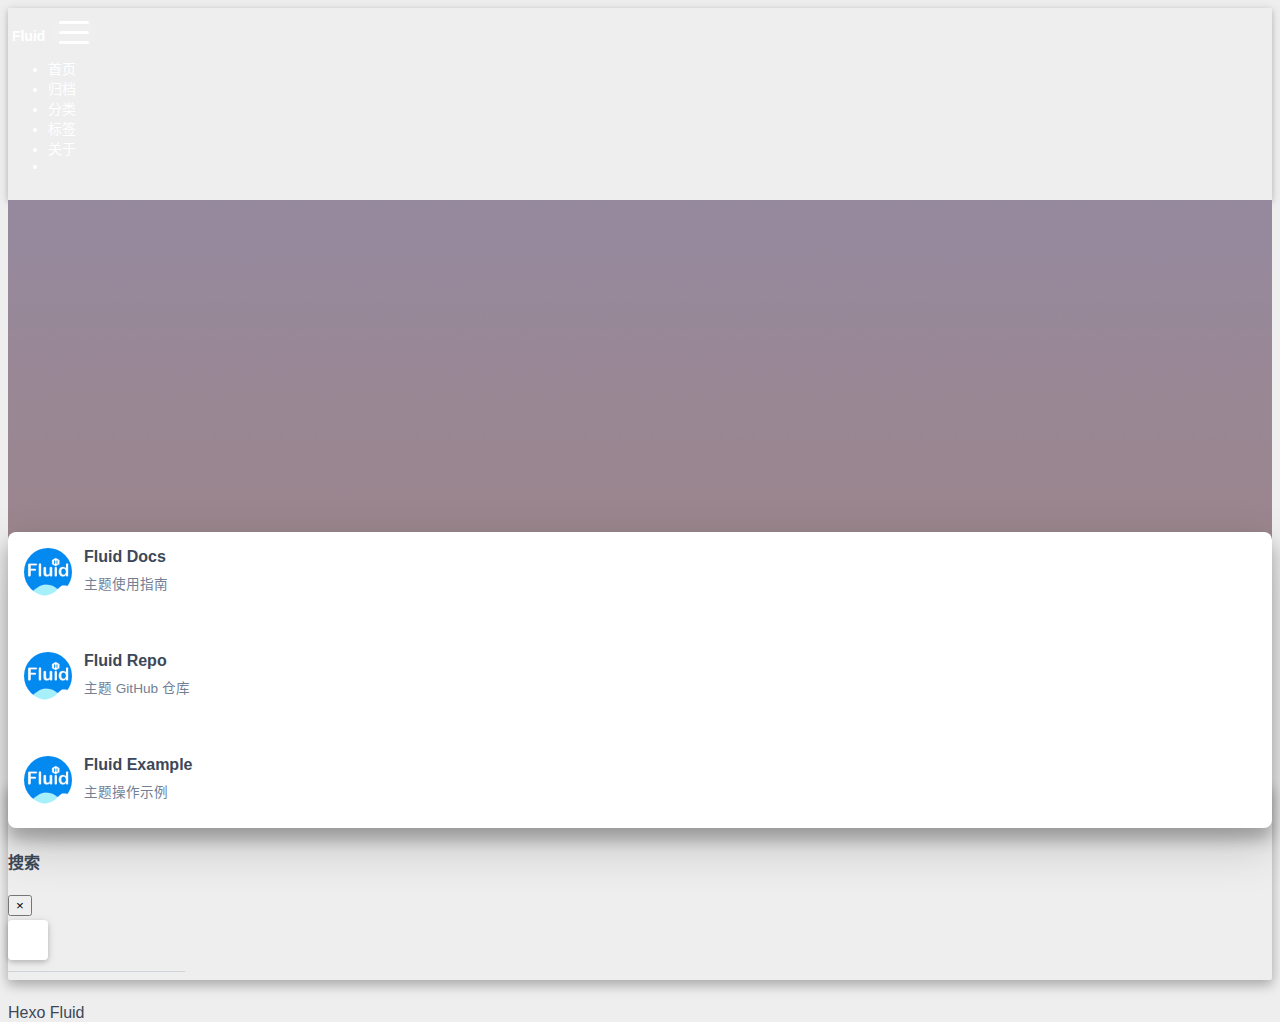
<file: links/index.html>
<!DOCTYPE html>
<html lang="zh-CN">





<head>
  <meta charset="UTF-8">
  <link rel="apple-touch-icon" sizes="76x76" href="/img/apple-touch-icon.png">
  <link rel="icon" type="image/png" href="/img/favicon.png">
  <meta name="viewport"
        content="width=device-width, initial-scale=1.0, maximum-scale=1.0, user-scalable=no, shrink-to-fit=no">
  <meta http-equiv="x-ua-compatible" content="ie=edge">
  
  <meta name="theme-color" content="#2f4154">
  <meta name="description" content="">
  <meta name="author" content="Alanuuu">
  <meta name="keywords" content="">
  <title>友链 - Hexo</title>

  <link  rel="stylesheet" href="https://cdn.staticfile.org/twitter-bootstrap/4.4.1/css/bootstrap.min.css" />
<link  rel="stylesheet" href="https://cdn.staticfile.org/github-markdown-css/4.0.0/github-markdown.min.css" />


  <link  rel="stylesheet" href="https://cdn.staticfile.org/highlight.js/10.0.0/styles/github-gist.min.css" />


<!-- 主题依赖的图标库，不要自行修改 -->

<link rel="stylesheet" href="//at.alicdn.com/t/font_1749284_fmb4a04yx8h.css">



<link rel="stylesheet" href="//at.alicdn.com/t/font_1736178_pjno9b9zyxs.css">




<link  rel="stylesheet" href="/css/main.css" />

<!-- 自定义样式保持在最底部 -->


<meta name="generator" content="Hexo 4.2.0"></head>


<body>
  <header style="height: 60vh;">
    <nav id="navbar" class="navbar fixed-top  navbar-expand-lg navbar-dark scrolling-navbar">
  <div class="container">
    <a class="navbar-brand"
       href="/">&nbsp;<strong>Fluid</strong>&nbsp;</a>

    <button id="navbar-toggler-btn" class="navbar-toggler" type="button" data-toggle="collapse"
            data-target="#navbarSupportedContent"
            aria-controls="navbarSupportedContent" aria-expanded="false" aria-label="Toggle navigation">
      <div class="animated-icon"><span></span><span></span><span></span></div>
    </button>

    <!-- Collapsible content -->
    <div class="collapse navbar-collapse" id="navbarSupportedContent">
      <ul class="navbar-nav ml-auto text-center">
        
          
          
          
          <li class="nav-item">
            <a class="nav-link" href="/">
              <i class="iconfont icon-home-fill"></i>
              首页</a>
          </li>
        
          
          
          
          <li class="nav-item">
            <a class="nav-link" href="/archives/">
              <i class="iconfont icon-archive-fill"></i>
              归档</a>
          </li>
        
          
          
          
          <li class="nav-item">
            <a class="nav-link" href="/categories/">
              <i class="iconfont icon-category-fill"></i>
              分类</a>
          </li>
        
          
          
          
          <li class="nav-item">
            <a class="nav-link" href="/tags/">
              <i class="iconfont icon-tags-fill"></i>
              标签</a>
          </li>
        
          
          
          
          <li class="nav-item">
            <a class="nav-link" href="/about/">
              <i class="iconfont icon-user-fill"></i>
              关于</a>
          </li>
        
        
          <li class="nav-item" id="search-btn">
            <a class="nav-link" data-toggle="modal" data-target="#modalSearch">&nbsp;&nbsp;<i
                class="iconfont icon-search"></i>&nbsp;&nbsp;</a>
          </li>
        
      </ul>
    </div>
  </div>
</nav>

    <div class="view intro-2" id="background" parallax=true
         style="background: url('/img/default.png') no-repeat center center;
           background-size: cover;">
      <div class="full-bg-img">
        <div class="mask flex-center" style="background-color: rgba(0, 0, 0, 0.3)">
          <div class="container text-center white-text fadeInUp">
            <span class="h2" id="subtitle">
              
            </span>

            
          </div>

          
        </div>
      </div>
    </div>
  </header>

  <main>
    
      <div class="container nopadding-md">
        <div class="py-5" id="board"
          >
          
          <div class="container">
            <div class="row">
              <div class="col-12 col-md-10 m-auto">
                

<div class="row links">
  
    
    <div class="card col-lg-4 col-md-6 col-sm-12">
      <a href="https://hexo.fluid-dev.com/docs/" class="card-body hover-with-bg" target="_blank" rel="noopener">
        <div class="card-content">
          
            <div class="link-avatar my-auto">
              <img src="/img/favicon.png" srcset="/img/loading.gif" alt="Fluid Docs" />
            </div>
          
          <div class="link-text">
            <div class="link-title">Fluid Docs</div>
            <div class="link-intro">主题使用指南</div>
          </div>
        </div>
      </a>
    </div>
  
    
    <div class="card col-lg-4 col-md-6 col-sm-12">
      <a href="https://github.com/fluid-dev/hexo-theme-fluid" class="card-body hover-with-bg" target="_blank" rel="noopener">
        <div class="card-content">
          
            <div class="link-avatar my-auto">
              <img src="/img/favicon.png" srcset="/img/loading.gif" alt="Fluid Repo" />
            </div>
          
          <div class="link-text">
            <div class="link-title">Fluid Repo</div>
            <div class="link-intro">主题 GitHub 仓库</div>
          </div>
        </div>
      </a>
    </div>
  
    
    <div class="card col-lg-4 col-md-6 col-sm-12">
      <a href="https://hexo.fluid-dev.com/docs/example/" class="card-body hover-with-bg" target="_blank" rel="noopener">
        <div class="card-content">
          
            <div class="link-avatar my-auto">
              <img src="/img/favicon.png" srcset="/img/loading.gif" alt="Fluid Example" />
            </div>
          
          <div class="link-text">
            <div class="link-title">Fluid Example</div>
            <div class="link-intro">主题操作示例</div>
          </div>
        </div>
      </a>
    </div>
  
</div>

              </div>
            </div>
          </div>
        </div>
      </div>
    
  </main>

  
    <a id="scroll-top-button" href="#" role="button">
      <i class="iconfont icon-arrowup" aria-hidden="true"></i>
    </a>
  

  
    <div class="modal fade" id="modalSearch" tabindex="-1" role="dialog" aria-labelledby="ModalLabel"
     aria-hidden="true">
  <div class="modal-dialog modal-dialog-scrollable modal-lg" role="document">
    <div class="modal-content">
      <div class="modal-header text-center">
        <h4 class="modal-title w-100 font-weight-bold">搜索</h4>
        <button type="button" id="local-search-close" class="close" data-dismiss="modal" aria-label="Close">
          <span aria-hidden="true">&times;</span>
        </button>
      </div>
      <div class="modal-body mx-3">
        <div class="md-form mb-5">
          <input type="text" id="local-search-input" class="form-control validate">
          <label data-error="x" data-success="v"
                 for="local-search-input">关键词</label>
        </div>
        <div class="list-group" id="local-search-result"></div>
      </div>
    </div>
  </div>
</div>
  

  

  

  <footer class="mt-5">
  <div class="text-center py-3">
    <div>
      <a href="https://hexo.io" target="_blank" rel="nofollow noopener"><span>Hexo</span></a>
      <i class="iconfont icon-love"></i>
      <a href="https://github.com/fluid-dev/hexo-theme-fluid" target="_blank" rel="nofollow noopener">
        <span>Fluid</span></a>
    </div>
    

    

    
  </div>
</footer>

<!-- SCRIPTS -->
<script  src="https://cdn.staticfile.org/jquery/3.4.1/jquery.min.js" ></script>
<script  src="https://cdn.staticfile.org/twitter-bootstrap/4.4.1/js/bootstrap.min.js" ></script>
<script  src="/js/main.js" ></script>


  <script  src="/js/lazyload.js" ></script>





  <script defer src="https://cdn.staticfile.org/clipboard.js/2.0.6/clipboard.min.js" ></script>
  <script  src="/js/clipboard-use.js" ></script>






<!-- Plugins -->



  <script  src="https://cdn.staticfile.org/typed.js/2.0.11/typed.min.js" ></script>
  <script>
    var typed = new Typed('#subtitle', {
      strings: [
        '  ',
        "友情链接&nbsp;",
      ],
      cursorChar: "_",
      typeSpeed: 70,
      loop: false,
    });
    typed.stop();
    $(document).ready(function () {
      $(".typed-cursor").addClass("h2");
      typed.start();
    });
  </script>



  <script  src="https://cdn.staticfile.org/anchor-js/4.2.2/anchor.min.js" ></script>
  <script>
    anchors.options = {
      placement: "right",
      visible: "hover",
      
    };
    var el = "h1,h2,h3,h4,h5,h6".split(",");
    var res = [];
    for (item of el) {
      res.push(".markdown-body > " + item)
    }
    anchors.add(res.join(", "))
  </script>



  <script  src="/js/local-search.js" ></script>
  <script>
    var path = "/local-search.xml";
    var inputArea = document.querySelector("#local-search-input");
    inputArea.onclick = function () {
      searchFunc(path, 'local-search-input', 'local-search-result');
      this.onclick = null
    }
  </script>




















</body>
</html>
</file>
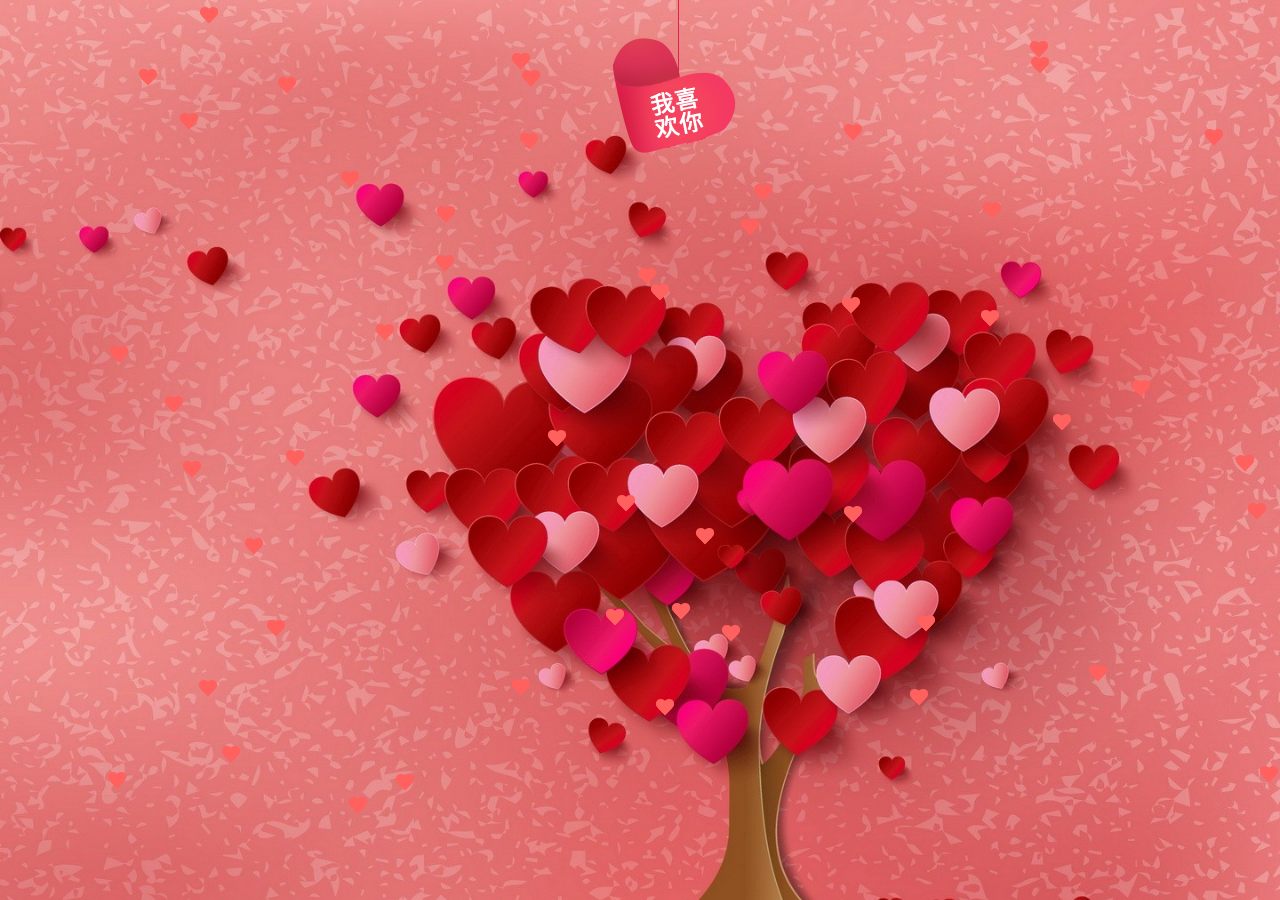
<file: love/index.html>
<!doctype html>
<html lang="en">

<head>
    <meta charset="UTF-8">
    <title>我爱你</title>
    <meta name="language" content="zh-CN">
    <meta name="github" content="https://github.com/sun0225SUN/Awesome-Love-Code">
    <meta name="describe" content="收集不易，您的star是我坚持的动力，同时也欢迎各位PR哦! ">
    <link rel="icon" type="image/x-icon" href="https://cdn.jsdelivr.net/gh/sun0225SUN/photos/img/20210715233345.png">
    <link rel="stylesheet" href="css/demo.css" />
</head>

<body>
    <img src="images/xx.png" class="gb" />
    <!--灰色的遮罩层-->
    <!--Tz_gray start-->
    <div id="Tz_gray">
        <!--内容发表区-->
        <div class="Text">
            <span class="say">亲爱的熙熙，我们在一起半年了</span><br>
            <span class="say">回忆起我们过往的点点滴滴</span><br>
            <span class="say">让我又想起之前说过的那段话：</span><br>
            <span class="say">一直我很奇怪我运气为啥一直都不好，直到遇见你</span><br>
            <span class="say">我终于明白了</span><br>
            <span class="say">原来我把我过去的运气都留到了“遇见你”上</span><br>
            <span class="say">遇见你我很高兴，很值得</span><br>
            <span class="say">你的到来，如雨后初晴</span><br>
            <span class="say">让久久只愿原地踏步的我</span><br>
            <span class="say">终于有信心走下人生的下一个阶段</span><br>
            <span class="say">心爱的熙猪猪😄，我想对你说</span><br>
            <span class="say">今生，愿我们：有岁月可回首，且以情深共白头</span><br>
        </div>
    </div>
    <!--Tz_gray end-->
    <audio src="MP3/1.mp3" id="Music"></audio>
    <!--music end-->
    <script type="text/javascript" src="js/jquery-1.11.1.min.js"></script>
    <script src="js/snowfall.jquery.js"></script>
    <script src="js/demo.js"></script>
    </div>
</body>

</html>
</file>
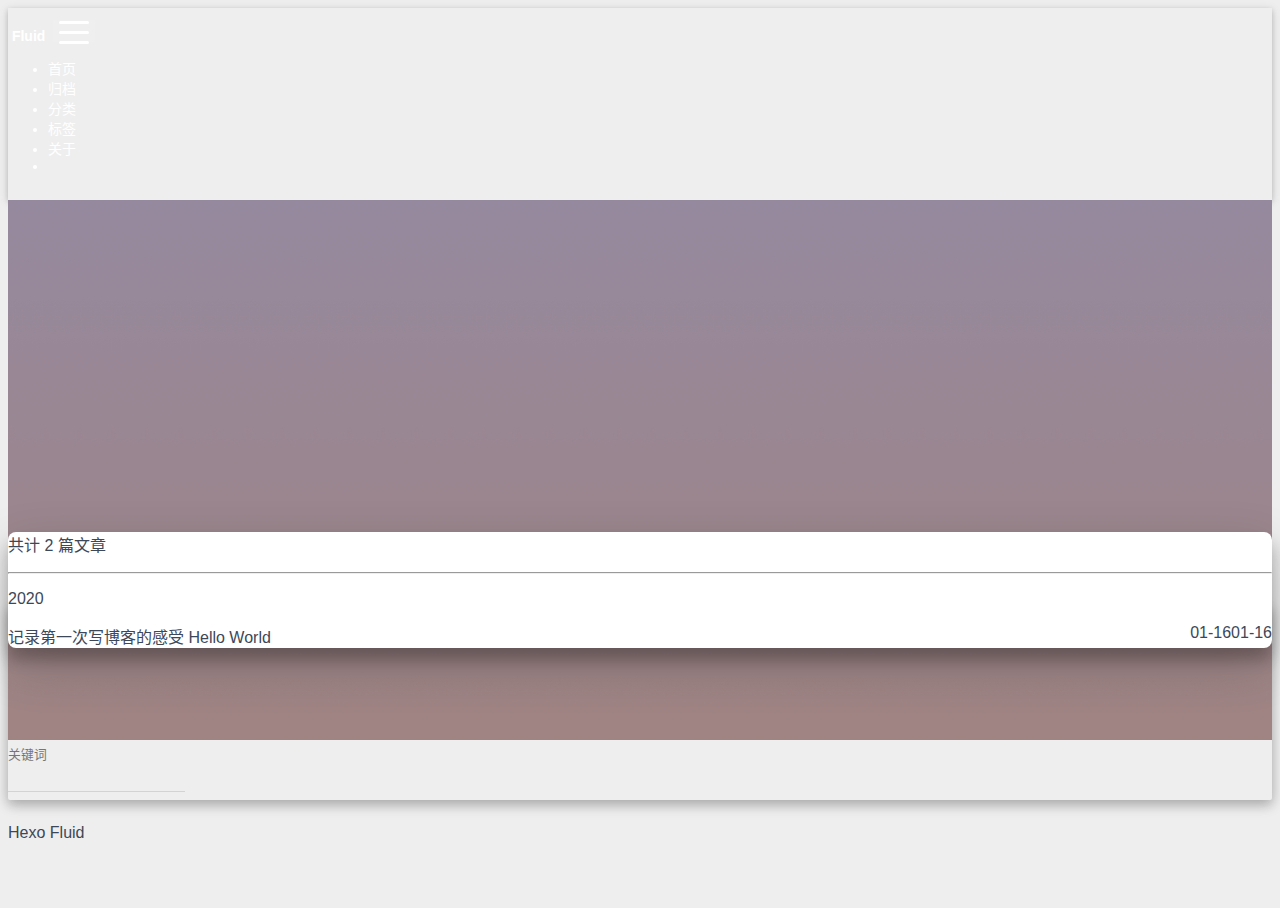
<file: archives/2020/index.html>
<!DOCTYPE html>
<html lang="zh-CN">





<head>
  <meta charset="UTF-8">
  <link rel="apple-touch-icon" sizes="76x76" href="/img/apple-touch-icon.png">
  <link rel="icon" type="image/png" href="/img/favicon.png">
  <meta name="viewport"
        content="width=device-width, initial-scale=1.0, maximum-scale=1.0, user-scalable=no, shrink-to-fit=no">
  <meta http-equiv="x-ua-compatible" content="ie=edge">
  
  <meta name="theme-color" content="#2f4154">
  <meta name="description" content="">
  <meta name="author" content="Alanuuu">
  <meta name="keywords" content="">
  <title>归档 - Hexo</title>

  <link  rel="stylesheet" href="https://cdn.staticfile.org/twitter-bootstrap/4.4.1/css/bootstrap.min.css" />
<link  rel="stylesheet" href="https://cdn.staticfile.org/github-markdown-css/4.0.0/github-markdown.min.css" />


  <link  rel="stylesheet" href="https://cdn.staticfile.org/highlight.js/10.0.0/styles/github-gist.min.css" />


<!-- 主题依赖的图标库，不要自行修改 -->

<link rel="stylesheet" href="//at.alicdn.com/t/font_1749284_fmb4a04yx8h.css">



<link rel="stylesheet" href="//at.alicdn.com/t/font_1736178_pjno9b9zyxs.css">




<link  rel="stylesheet" href="/css/main.css" />

<!-- 自定义样式保持在最底部 -->


<meta name="generator" content="Hexo 4.2.0"></head>


<body>
  <header style="height: 60vh;">
    <nav id="navbar" class="navbar fixed-top  navbar-expand-lg navbar-dark scrolling-navbar">
  <div class="container">
    <a class="navbar-brand"
       href="/">&nbsp;<strong>Fluid</strong>&nbsp;</a>

    <button id="navbar-toggler-btn" class="navbar-toggler" type="button" data-toggle="collapse"
            data-target="#navbarSupportedContent"
            aria-controls="navbarSupportedContent" aria-expanded="false" aria-label="Toggle navigation">
      <div class="animated-icon"><span></span><span></span><span></span></div>
    </button>

    <!-- Collapsible content -->
    <div class="collapse navbar-collapse" id="navbarSupportedContent">
      <ul class="navbar-nav ml-auto text-center">
        
          
          
          
          <li class="nav-item">
            <a class="nav-link" href="/">
              <i class="iconfont icon-home-fill"></i>
              首页</a>
          </li>
        
          
          
          
          <li class="nav-item">
            <a class="nav-link" href="/archives/">
              <i class="iconfont icon-archive-fill"></i>
              归档</a>
          </li>
        
          
          
          
          <li class="nav-item">
            <a class="nav-link" href="/categories/">
              <i class="iconfont icon-category-fill"></i>
              分类</a>
          </li>
        
          
          
          
          <li class="nav-item">
            <a class="nav-link" href="/tags/">
              <i class="iconfont icon-tags-fill"></i>
              标签</a>
          </li>
        
          
          
          
          <li class="nav-item">
            <a class="nav-link" href="/about/">
              <i class="iconfont icon-user-fill"></i>
              关于</a>
          </li>
        
        
          <li class="nav-item" id="search-btn">
            <a class="nav-link" data-toggle="modal" data-target="#modalSearch">&nbsp;&nbsp;<i
                class="iconfont icon-search"></i>&nbsp;&nbsp;</a>
          </li>
        
      </ul>
    </div>
  </div>
</nav>

    <div class="view intro-2" id="background" parallax=true
         style="background: url('/img/default.png') no-repeat center center;
           background-size: cover;">
      <div class="full-bg-img">
        <div class="mask flex-center" style="background-color: rgba(0, 0, 0, 0.3)">
          <div class="container text-center white-text fadeInUp">
            <span class="h2" id="subtitle">
              
            </span>

            
          </div>

          
        </div>
      </div>
    </div>
  </header>

  <main>
    
      <div class="container nopadding-md">
        <div class="py-5" id="board"
          >
          
          <div class="container">
            <div class="row">
              <div class="col-12 col-md-10 m-auto">
                

<div class="list-group">
  <p class="h4">共计 2 篇文章</p>
  <hr>
  
    
      
      <p class="h5">2020</p>
    
    <a href="/2020/01/16/%E8%AE%B0%E5%BD%95%E7%AC%AC%E4%B8%80%E6%AC%A1%E5%86%99%E5%8D%9A%E5%AE%A2%E7%9A%84%E6%84%9F%E5%8F%97/" class="list-group-item list-group-item-action">
      <span class="archive-post-title">记录第一次写博客的感受</span>
      <span style="float: right;">01-16</span>
    </a>
  
    
    <a href="/2020/01/16/hello-world/" class="list-group-item list-group-item-action">
      <span class="archive-post-title">Hello World</span>
      <span style="float: right;">01-16</span>
    </a>
  
</div>



              </div>
            </div>
          </div>
        </div>
      </div>
    
  </main>

  
    <a id="scroll-top-button" href="#" role="button">
      <i class="iconfont icon-arrowup" aria-hidden="true"></i>
    </a>
  

  
    <div class="modal fade" id="modalSearch" tabindex="-1" role="dialog" aria-labelledby="ModalLabel"
     aria-hidden="true">
  <div class="modal-dialog modal-dialog-scrollable modal-lg" role="document">
    <div class="modal-content">
      <div class="modal-header text-center">
        <h4 class="modal-title w-100 font-weight-bold">搜索</h4>
        <button type="button" id="local-search-close" class="close" data-dismiss="modal" aria-label="Close">
          <span aria-hidden="true">&times;</span>
        </button>
      </div>
      <div class="modal-body mx-3">
        <div class="md-form mb-5">
          <input type="text" id="local-search-input" class="form-control validate">
          <label data-error="x" data-success="v"
                 for="local-search-input">关键词</label>
        </div>
        <div class="list-group" id="local-search-result"></div>
      </div>
    </div>
  </div>
</div>
  

  

  

  <footer class="mt-5">
  <div class="text-center py-3">
    <div>
      <a href="https://hexo.io" target="_blank" rel="nofollow noopener"><span>Hexo</span></a>
      <i class="iconfont icon-love"></i>
      <a href="https://github.com/fluid-dev/hexo-theme-fluid" target="_blank" rel="nofollow noopener">
        <span>Fluid</span></a>
    </div>
    

    

    
  </div>
</footer>

<!-- SCRIPTS -->
<script  src="https://cdn.staticfile.org/jquery/3.4.1/jquery.min.js" ></script>
<script  src="https://cdn.staticfile.org/twitter-bootstrap/4.4.1/js/bootstrap.min.js" ></script>
<script  src="/js/main.js" ></script>


  <script  src="/js/lazyload.js" ></script>





  <script defer src="https://cdn.staticfile.org/clipboard.js/2.0.6/clipboard.min.js" ></script>
  <script  src="/js/clipboard-use.js" ></script>






<!-- Plugins -->



  <script  src="https://cdn.staticfile.org/typed.js/2.0.11/typed.min.js" ></script>
  <script>
    var typed = new Typed('#subtitle', {
      strings: [
        '  ',
        "归档&nbsp;",
      ],
      cursorChar: "_",
      typeSpeed: 70,
      loop: false,
    });
    typed.stop();
    $(document).ready(function () {
      $(".typed-cursor").addClass("h2");
      typed.start();
    });
  </script>



  <script  src="https://cdn.staticfile.org/anchor-js/4.2.2/anchor.min.js" ></script>
  <script>
    anchors.options = {
      placement: "right",
      visible: "hover",
      
    };
    var el = "h1,h2,h3,h4,h5,h6".split(",");
    var res = [];
    for (item of el) {
      res.push(".markdown-body > " + item)
    }
    anchors.add(res.join(", "))
  </script>



  <script  src="/js/local-search.js" ></script>
  <script>
    var path = "/local-search.xml";
    var inputArea = document.querySelector("#local-search-input");
    inputArea.onclick = function () {
      searchFunc(path, 'local-search-input', 'local-search-result');
      this.onclick = null
    }
  </script>




















</body>
</html>
</file>
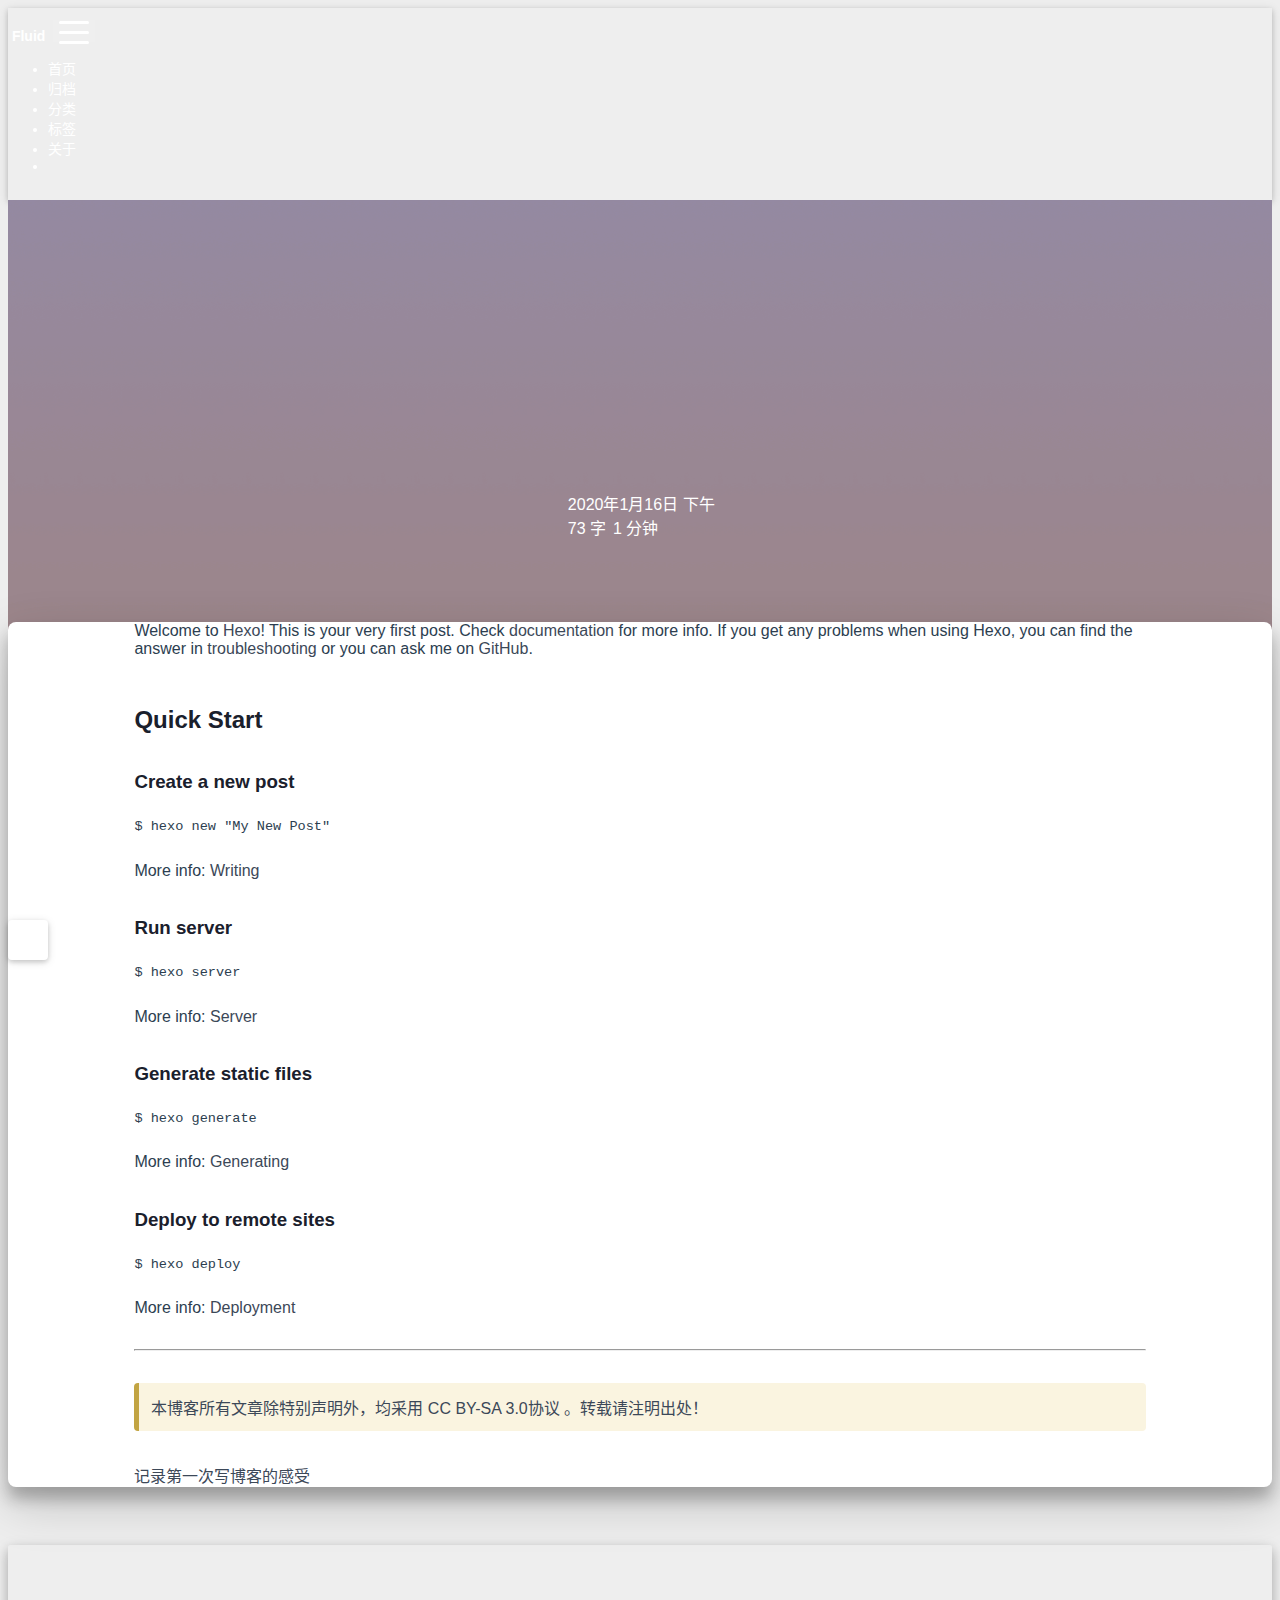
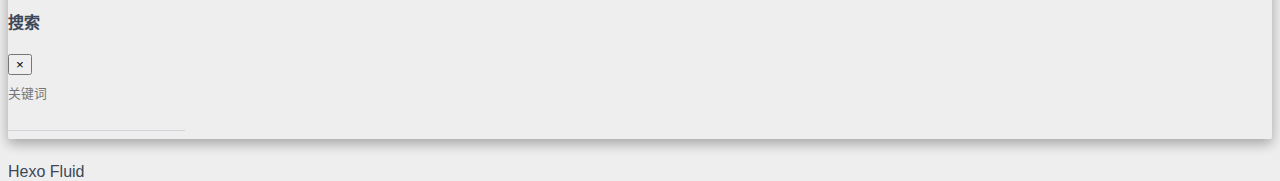
<file: 2020/01/16/hello-world/index.html>
<!DOCTYPE html>
<html lang="zh-CN">





<head>
  <meta charset="UTF-8">
  <link rel="apple-touch-icon" sizes="76x76" href="/img/apple-touch-icon.png">
  <link rel="icon" type="image/png" href="/img/favicon.png">
  <meta name="viewport"
        content="width=device-width, initial-scale=1.0, maximum-scale=1.0, user-scalable=no, shrink-to-fit=no">
  <meta http-equiv="x-ua-compatible" content="ie=edge">
  
  <meta name="theme-color" content="#2f4154">
  <meta name="description" content="">
  <meta name="author" content="Alanuuu">
  <meta name="keywords" content="">
  <title>Hello World - Hexo</title>

  <link  rel="stylesheet" href="https://cdn.staticfile.org/twitter-bootstrap/4.4.1/css/bootstrap.min.css" />
<link  rel="stylesheet" href="https://cdn.staticfile.org/github-markdown-css/4.0.0/github-markdown.min.css" />


  <link  rel="stylesheet" href="https://cdn.staticfile.org/highlight.js/10.0.0/styles/github-gist.min.css" />


<!-- 主题依赖的图标库，不要自行修改 -->

<link rel="stylesheet" href="//at.alicdn.com/t/font_1749284_fmb4a04yx8h.css">



<link rel="stylesheet" href="//at.alicdn.com/t/font_1736178_pjno9b9zyxs.css">




<link  rel="stylesheet" href="/css/main.css" />

<!-- 自定义样式保持在最底部 -->


<meta name="generator" content="Hexo 4.2.0"></head>


<body>
  <header style="height: 70vh;">
    <nav id="navbar" class="navbar fixed-top  navbar-expand-lg navbar-dark scrolling-navbar">
  <div class="container">
    <a class="navbar-brand"
       href="/">&nbsp;<strong>Fluid</strong>&nbsp;</a>

    <button id="navbar-toggler-btn" class="navbar-toggler" type="button" data-toggle="collapse"
            data-target="#navbarSupportedContent"
            aria-controls="navbarSupportedContent" aria-expanded="false" aria-label="Toggle navigation">
      <div class="animated-icon"><span></span><span></span><span></span></div>
    </button>

    <!-- Collapsible content -->
    <div class="collapse navbar-collapse" id="navbarSupportedContent">
      <ul class="navbar-nav ml-auto text-center">
        
          
          
          
          <li class="nav-item">
            <a class="nav-link" href="/">
              <i class="iconfont icon-home-fill"></i>
              首页</a>
          </li>
        
          
          
          
          <li class="nav-item">
            <a class="nav-link" href="/archives/">
              <i class="iconfont icon-archive-fill"></i>
              归档</a>
          </li>
        
          
          
          
          <li class="nav-item">
            <a class="nav-link" href="/categories/">
              <i class="iconfont icon-category-fill"></i>
              分类</a>
          </li>
        
          
          
          
          <li class="nav-item">
            <a class="nav-link" href="/tags/">
              <i class="iconfont icon-tags-fill"></i>
              标签</a>
          </li>
        
          
          
          
          <li class="nav-item">
            <a class="nav-link" href="/about/">
              <i class="iconfont icon-user-fill"></i>
              关于</a>
          </li>
        
        
          <li class="nav-item" id="search-btn">
            <a class="nav-link" data-toggle="modal" data-target="#modalSearch">&nbsp;&nbsp;<i
                class="iconfont icon-search"></i>&nbsp;&nbsp;</a>
          </li>
        
      </ul>
    </div>
  </div>
</nav>

    <div class="view intro-2" id="background" parallax=true
         style="background: url('/img/default.png') no-repeat center center;
           background-size: cover;">
      <div class="full-bg-img">
        <div class="mask flex-center" style="background-color: rgba(0, 0, 0, 0.3)">
          <div class="container text-center white-text fadeInUp">
            <span class="h2" id="subtitle">
              
            </span>

            
              
                <div class="mt-3 post-meta">
                  <i class="iconfont icon-date-fill" aria-hidden="true"></i>
                  <time datetime="2020-01-16 16:49">
                    2020年1月16日 下午
                  </time>
                </div>
              

              <div class="mt-1">
                
                  
                  <span class="post-meta mr-2">
                    <i class="iconfont icon-chart"></i>
                    73 字
                  </span>
                

                
                  
                  <span class="post-meta mr-2">
                      <i class="iconfont icon-clock-fill"></i>
                    
                    
                    1
                     分钟
                  </span>
                

                
              </div>
            
          </div>

          
        </div>
      </div>
    </div>
  </header>

  <main>
    
      

<div class="container-fluid">
  <div class="row">
    <div class="d-none d-lg-block col-lg-2"></div>
    <div class="col-lg-8 nopadding-md">
      <div class="container nopadding-md" id="board-ctn">
        <div class="py-5" id="board">
          <div class="post-content mx-auto" id="post">
            
            <article class="markdown-body">
              <p>Welcome to <a href="https://hexo.io/" target="_blank" rel="noopener">Hexo</a>! This is your very first post. Check <a href="https://hexo.io/docs/" target="_blank" rel="noopener">documentation</a> for more info. If you get any problems when using Hexo, you can find the answer in <a href="https://hexo.io/docs/troubleshooting.html" target="_blank" rel="noopener">troubleshooting</a> or you can ask me on <a href="https://github.com/hexojs/hexo/issues" target="_blank" rel="noopener">GitHub</a>.</p>
<h2 id="Quick-Start"><a href="#Quick-Start" class="headerlink" title="Quick Start"></a>Quick Start</h2><h3 id="Create-a-new-post"><a href="#Create-a-new-post" class="headerlink" title="Create a new post"></a>Create a new post</h3><pre><code class="hljs bash">$ hexo new <span class="hljs-string">"My New Post"</span></code></pre>

<p>More info: <a href="https://hexo.io/docs/writing.html" target="_blank" rel="noopener">Writing</a></p>
<h3 id="Run-server"><a href="#Run-server" class="headerlink" title="Run server"></a>Run server</h3><pre><code class="hljs bash">$ hexo server</code></pre>

<p>More info: <a href="https://hexo.io/docs/server.html" target="_blank" rel="noopener">Server</a></p>
<h3 id="Generate-static-files"><a href="#Generate-static-files" class="headerlink" title="Generate static files"></a>Generate static files</h3><pre><code class="hljs bash">$ hexo generate</code></pre>

<p>More info: <a href="https://hexo.io/docs/generating.html" target="_blank" rel="noopener">Generating</a></p>
<h3 id="Deploy-to-remote-sites"><a href="#Deploy-to-remote-sites" class="headerlink" title="Deploy to remote sites"></a>Deploy to remote sites</h3><pre><code class="hljs bash">$ hexo deploy</code></pre>

<p>More info: <a href="https://hexo.io/docs/one-command-deployment.html" target="_blank" rel="noopener">Deployment</a></p>

            </article>
            <hr>
            <div>
              <div class="post-metas mb-3">
                
                
              </div>
              
                <p class="note note-warning">本博客所有文章除特别声明外，均采用 <a href="https://zh.wikipedia.org/wiki/Wikipedia:CC_BY-SA_3.0%E5%8D%8F%E8%AE%AE%E6%96%87%E6%9C%AC" target="_blank" rel="nofollow noopener noopener">CC BY-SA 3.0协议</a> 。转载请注明出处！</p>
              
              
                <div class="post-prevnext row">
                  <div class="post-prev col-6">
                    
                    
                      <a href="/2020/01/16/%E8%AE%B0%E5%BD%95%E7%AC%AC%E4%B8%80%E6%AC%A1%E5%86%99%E5%8D%9A%E5%AE%A2%E7%9A%84%E6%84%9F%E5%8F%97/">
                        <i class="iconfont icon-arrowleft"></i>
                        <span class="hidden-mobile">记录第一次写博客的感受</span>
                        <span class="visible-mobile">上一篇</span>
                      </a>
                    
                  </div>
                  <div class="post-next col-6">
                    
                    
                  </div>
                </div>
              
            </div>

            
          </div>
        </div>
      </div>
    </div>
    
      <div class="d-none d-lg-block col-lg-2 toc-container" id="toc-ctn">
        <div id="toc">
  <p class="toc-header"><i class="iconfont icon-list"></i>&nbsp;目录</p>
  <div id="tocbot"></div>
</div>

      </div>
    
  </div>
</div>

<!-- Custom -->


    
  </main>

  
    <a id="scroll-top-button" href="#" role="button">
      <i class="iconfont icon-arrowup" aria-hidden="true"></i>
    </a>
  

  
    <div class="modal fade" id="modalSearch" tabindex="-1" role="dialog" aria-labelledby="ModalLabel"
     aria-hidden="true">
  <div class="modal-dialog modal-dialog-scrollable modal-lg" role="document">
    <div class="modal-content">
      <div class="modal-header text-center">
        <h4 class="modal-title w-100 font-weight-bold">搜索</h4>
        <button type="button" id="local-search-close" class="close" data-dismiss="modal" aria-label="Close">
          <span aria-hidden="true">&times;</span>
        </button>
      </div>
      <div class="modal-body mx-3">
        <div class="md-form mb-5">
          <input type="text" id="local-search-input" class="form-control validate">
          <label data-error="x" data-success="v"
                 for="local-search-input">关键词</label>
        </div>
        <div class="list-group" id="local-search-result"></div>
      </div>
    </div>
  </div>
</div>
  

  

  

  <footer class="mt-5">
  <div class="text-center py-3">
    <div>
      <a href="https://hexo.io" target="_blank" rel="nofollow noopener"><span>Hexo</span></a>
      <i class="iconfont icon-love"></i>
      <a href="https://github.com/fluid-dev/hexo-theme-fluid" target="_blank" rel="nofollow noopener">
        <span>Fluid</span></a>
    </div>
    

    

    
  </div>
</footer>

<!-- SCRIPTS -->
<script  src="https://cdn.staticfile.org/jquery/3.4.1/jquery.min.js" ></script>
<script  src="https://cdn.staticfile.org/twitter-bootstrap/4.4.1/js/bootstrap.min.js" ></script>
<script  src="/js/main.js" ></script>


  <script  src="/js/lazyload.js" ></script>



  
  <script  src="https://cdn.staticfile.org/tocbot/4.11.1/tocbot.min.js" ></script>
  <script>
    $(document).ready(function () {
      var boardCtn = $('#board-ctn');
      var boardTop = boardCtn.offset().top;

      tocbot.init({
        tocSelector: '#tocbot',
        contentSelector: '.post-content',
        headingSelector: 'h1,h2,h3,h4,h5,h6',
        linkClass: 'tocbot-link',
        activeLinkClass: 'tocbot-active-link',
        listClass: 'tocbot-list',
        isCollapsedClass: 'tocbot-is-collapsed',
        collapsibleClass: 'tocbot-is-collapsible',
        collapseDepth: 0,
        scrollSmooth: true,
        headingsOffset: -boardTop
      });
      if ($('.toc-list-item').length > 0) {
        $('#toc').css('visibility', 'visible');
      }
    });
  </script>





  <script defer src="https://cdn.staticfile.org/clipboard.js/2.0.6/clipboard.min.js" ></script>
  <script  src="/js/clipboard-use.js" ></script>






<!-- Plugins -->



  <script  src="https://cdn.staticfile.org/typed.js/2.0.11/typed.min.js" ></script>
  <script>
    var typed = new Typed('#subtitle', {
      strings: [
        '  ',
        "Hello World&nbsp;",
      ],
      cursorChar: "_",
      typeSpeed: 70,
      loop: false,
    });
    typed.stop();
    $(document).ready(function () {
      $(".typed-cursor").addClass("h2");
      typed.start();
    });
  </script>



  <script  src="https://cdn.staticfile.org/anchor-js/4.2.2/anchor.min.js" ></script>
  <script>
    anchors.options = {
      placement: "right",
      visible: "hover",
      
    };
    var el = "h1,h2,h3,h4,h5,h6".split(",");
    var res = [];
    for (item of el) {
      res.push(".markdown-body > " + item)
    }
    anchors.add(res.join(", "))
  </script>



  <script  src="/js/local-search.js" ></script>
  <script>
    var path = "/local-search.xml";
    var inputArea = document.querySelector("#local-search-input");
    inputArea.onclick = function () {
      searchFunc(path, 'local-search-input', 'local-search-result');
      this.onclick = null
    }
  </script>



  <script  src="https://cdn.staticfile.org/fancybox/3.5.7/jquery.fancybox.min.js" ></script>
  <link  rel="stylesheet" href="https://cdn.staticfile.org/fancybox/3.5.7/jquery.fancybox.min.css" />

  <script>
    $('#post img:not(.no-zoom img, img[no-zoom]), img[zoom]').each(
      function () {
        var element = document.createElement('a');
        $(element).attr('data-fancybox', 'images');
        $(element).attr('href', $(this).attr('src'));
        $(this).wrap(element);
      }
    );
  </script>


















</body>
</html>
</file>
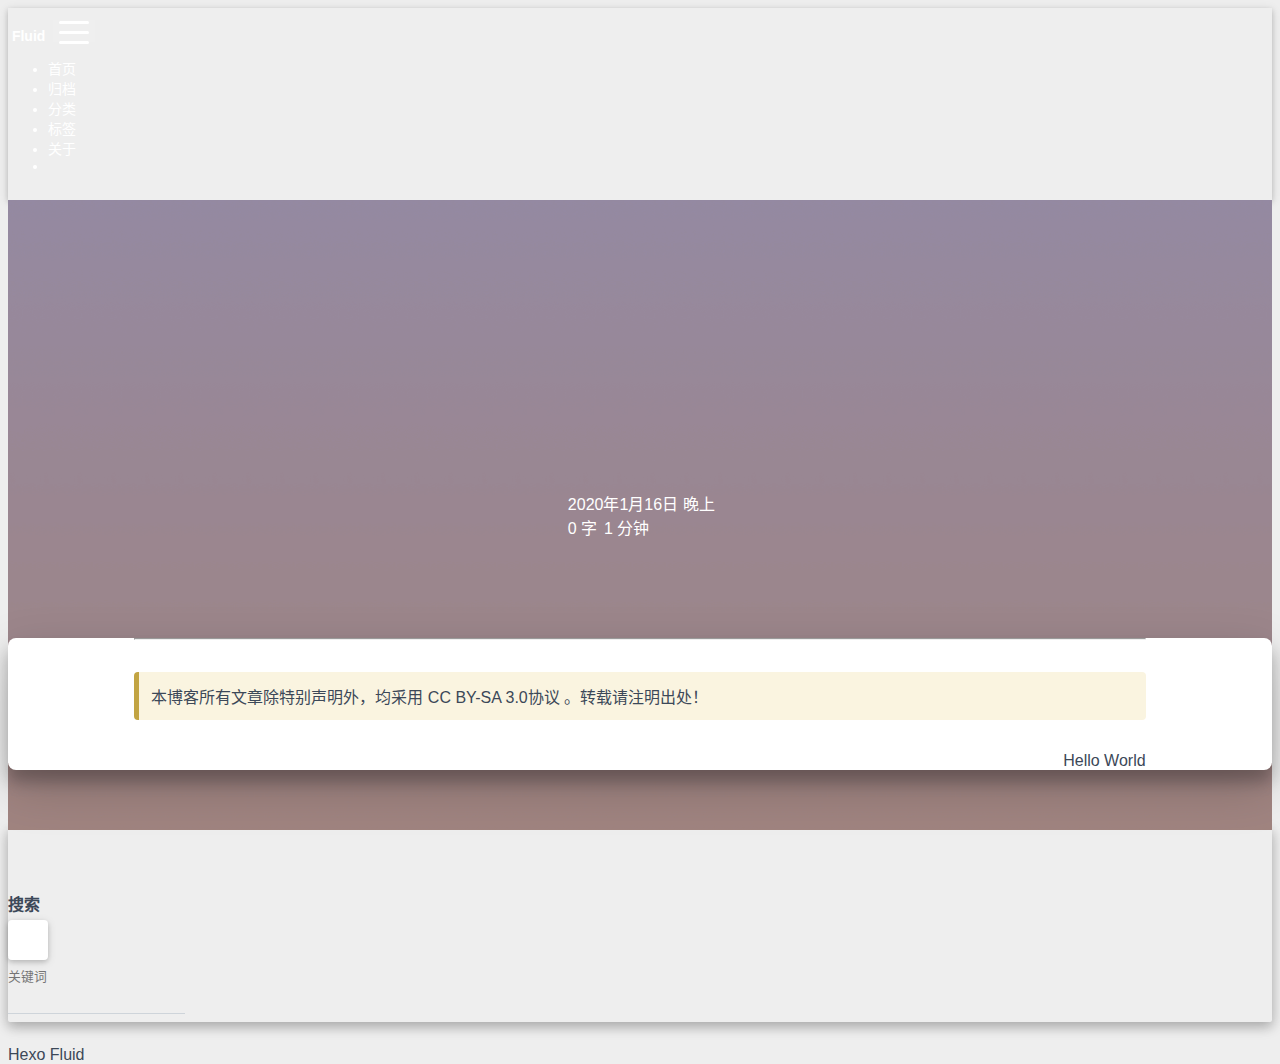
<file: 2020/01/16/记录第一次写博客的感受/index.html>
<!DOCTYPE html>
<html lang="zh-CN">





<head>
  <meta charset="UTF-8">
  <link rel="apple-touch-icon" sizes="76x76" href="/img/apple-touch-icon.png">
  <link rel="icon" type="image/png" href="/img/favicon.png">
  <meta name="viewport"
        content="width=device-width, initial-scale=1.0, maximum-scale=1.0, user-scalable=no, shrink-to-fit=no">
  <meta http-equiv="x-ua-compatible" content="ie=edge">
  
  <meta name="theme-color" content="#2f4154">
  <meta name="description" content="">
  <meta name="author" content="Alanuuu">
  <meta name="keywords" content="">
  <title>记录第一次写博客的感受 - Hexo</title>

  <link  rel="stylesheet" href="https://cdn.staticfile.org/twitter-bootstrap/4.4.1/css/bootstrap.min.css" />
<link  rel="stylesheet" href="https://cdn.staticfile.org/github-markdown-css/4.0.0/github-markdown.min.css" />


  <link  rel="stylesheet" href="https://cdn.staticfile.org/highlight.js/10.0.0/styles/github-gist.min.css" />


<!-- 主题依赖的图标库，不要自行修改 -->

<link rel="stylesheet" href="//at.alicdn.com/t/font_1749284_fmb4a04yx8h.css">



<link rel="stylesheet" href="//at.alicdn.com/t/font_1736178_pjno9b9zyxs.css">




<link  rel="stylesheet" href="/css/main.css" />

<!-- 自定义样式保持在最底部 -->


<meta name="generator" content="Hexo 4.2.0"></head>


<body>
  <header style="height: 70vh;">
    <nav id="navbar" class="navbar fixed-top  navbar-expand-lg navbar-dark scrolling-navbar">
  <div class="container">
    <a class="navbar-brand"
       href="/">&nbsp;<strong>Fluid</strong>&nbsp;</a>

    <button id="navbar-toggler-btn" class="navbar-toggler" type="button" data-toggle="collapse"
            data-target="#navbarSupportedContent"
            aria-controls="navbarSupportedContent" aria-expanded="false" aria-label="Toggle navigation">
      <div class="animated-icon"><span></span><span></span><span></span></div>
    </button>

    <!-- Collapsible content -->
    <div class="collapse navbar-collapse" id="navbarSupportedContent">
      <ul class="navbar-nav ml-auto text-center">
        
          
          
          
          <li class="nav-item">
            <a class="nav-link" href="/">
              <i class="iconfont icon-home-fill"></i>
              首页</a>
          </li>
        
          
          
          
          <li class="nav-item">
            <a class="nav-link" href="/archives/">
              <i class="iconfont icon-archive-fill"></i>
              归档</a>
          </li>
        
          
          
          
          <li class="nav-item">
            <a class="nav-link" href="/categories/">
              <i class="iconfont icon-category-fill"></i>
              分类</a>
          </li>
        
          
          
          
          <li class="nav-item">
            <a class="nav-link" href="/tags/">
              <i class="iconfont icon-tags-fill"></i>
              标签</a>
          </li>
        
          
          
          
          <li class="nav-item">
            <a class="nav-link" href="/about/">
              <i class="iconfont icon-user-fill"></i>
              关于</a>
          </li>
        
        
          <li class="nav-item" id="search-btn">
            <a class="nav-link" data-toggle="modal" data-target="#modalSearch">&nbsp;&nbsp;<i
                class="iconfont icon-search"></i>&nbsp;&nbsp;</a>
          </li>
        
      </ul>
    </div>
  </div>
</nav>

    <div class="view intro-2" id="background" parallax=true
         style="background: url('/img/default.png') no-repeat center center;
           background-size: cover;">
      <div class="full-bg-img">
        <div class="mask flex-center" style="background-color: rgba(0, 0, 0, 0.3)">
          <div class="container text-center white-text fadeInUp">
            <span class="h2" id="subtitle">
              
            </span>

            
              
                <div class="mt-3 post-meta">
                  <i class="iconfont icon-date-fill" aria-hidden="true"></i>
                  <time datetime="2020-01-16 18:13">
                    2020年1月16日 晚上
                  </time>
                </div>
              

              <div class="mt-1">
                
                  
                  <span class="post-meta mr-2">
                    <i class="iconfont icon-chart"></i>
                    0 字
                  </span>
                

                
                  
                  <span class="post-meta mr-2">
                      <i class="iconfont icon-clock-fill"></i>
                    
                    
                    1
                     分钟
                  </span>
                

                
              </div>
            
          </div>

          
        </div>
      </div>
    </div>
  </header>

  <main>
    
      

<div class="container-fluid">
  <div class="row">
    <div class="d-none d-lg-block col-lg-2"></div>
    <div class="col-lg-8 nopadding-md">
      <div class="container nopadding-md" id="board-ctn">
        <div class="py-5" id="board">
          <div class="post-content mx-auto" id="post">
            
            <article class="markdown-body">
              
            </article>
            <hr>
            <div>
              <div class="post-metas mb-3">
                
                
              </div>
              
                <p class="note note-warning">本博客所有文章除特别声明外，均采用 <a href="https://zh.wikipedia.org/wiki/Wikipedia:CC_BY-SA_3.0%E5%8D%8F%E8%AE%AE%E6%96%87%E6%9C%AC" target="_blank" rel="nofollow noopener noopener">CC BY-SA 3.0协议</a> 。转载请注明出处！</p>
              
              
                <div class="post-prevnext row">
                  <div class="post-prev col-6">
                    
                    
                  </div>
                  <div class="post-next col-6">
                    
                    
                      <a href="/2020/01/16/hello-world/">
                        <span class="hidden-mobile">Hello World</span>
                        <span class="visible-mobile">下一篇</span>
                        <i class="iconfont icon-arrowright"></i>
                      </a>
                    
                  </div>
                </div>
              
            </div>

            
          </div>
        </div>
      </div>
    </div>
    
      <div class="d-none d-lg-block col-lg-2 toc-container" id="toc-ctn">
        <div id="toc">
  <p class="toc-header"><i class="iconfont icon-list"></i>&nbsp;目录</p>
  <div id="tocbot"></div>
</div>

      </div>
    
  </div>
</div>

<!-- Custom -->


    
  </main>

  
    <a id="scroll-top-button" href="#" role="button">
      <i class="iconfont icon-arrowup" aria-hidden="true"></i>
    </a>
  

  
    <div class="modal fade" id="modalSearch" tabindex="-1" role="dialog" aria-labelledby="ModalLabel"
     aria-hidden="true">
  <div class="modal-dialog modal-dialog-scrollable modal-lg" role="document">
    <div class="modal-content">
      <div class="modal-header text-center">
        <h4 class="modal-title w-100 font-weight-bold">搜索</h4>
        <button type="button" id="local-search-close" class="close" data-dismiss="modal" aria-label="Close">
          <span aria-hidden="true">&times;</span>
        </button>
      </div>
      <div class="modal-body mx-3">
        <div class="md-form mb-5">
          <input type="text" id="local-search-input" class="form-control validate">
          <label data-error="x" data-success="v"
                 for="local-search-input">关键词</label>
        </div>
        <div class="list-group" id="local-search-result"></div>
      </div>
    </div>
  </div>
</div>
  

  

  

  <footer class="mt-5">
  <div class="text-center py-3">
    <div>
      <a href="https://hexo.io" target="_blank" rel="nofollow noopener"><span>Hexo</span></a>
      <i class="iconfont icon-love"></i>
      <a href="https://github.com/fluid-dev/hexo-theme-fluid" target="_blank" rel="nofollow noopener">
        <span>Fluid</span></a>
    </div>
    

    

    
  </div>
</footer>

<!-- SCRIPTS -->
<script  src="https://cdn.staticfile.org/jquery/3.4.1/jquery.min.js" ></script>
<script  src="https://cdn.staticfile.org/twitter-bootstrap/4.4.1/js/bootstrap.min.js" ></script>
<script  src="/js/main.js" ></script>


  <script  src="/js/lazyload.js" ></script>



  
  <script  src="https://cdn.staticfile.org/tocbot/4.11.1/tocbot.min.js" ></script>
  <script>
    $(document).ready(function () {
      var boardCtn = $('#board-ctn');
      var boardTop = boardCtn.offset().top;

      tocbot.init({
        tocSelector: '#tocbot',
        contentSelector: '.post-content',
        headingSelector: 'h1,h2,h3,h4,h5,h6',
        linkClass: 'tocbot-link',
        activeLinkClass: 'tocbot-active-link',
        listClass: 'tocbot-list',
        isCollapsedClass: 'tocbot-is-collapsed',
        collapsibleClass: 'tocbot-is-collapsible',
        collapseDepth: 0,
        scrollSmooth: true,
        headingsOffset: -boardTop
      });
      if ($('.toc-list-item').length > 0) {
        $('#toc').css('visibility', 'visible');
      }
    });
  </script>





  <script defer src="https://cdn.staticfile.org/clipboard.js/2.0.6/clipboard.min.js" ></script>
  <script  src="/js/clipboard-use.js" ></script>






<!-- Plugins -->



  <script  src="https://cdn.staticfile.org/typed.js/2.0.11/typed.min.js" ></script>
  <script>
    var typed = new Typed('#subtitle', {
      strings: [
        '  ',
        "记录第一次写博客的感受&nbsp;",
      ],
      cursorChar: "_",
      typeSpeed: 70,
      loop: false,
    });
    typed.stop();
    $(document).ready(function () {
      $(".typed-cursor").addClass("h2");
      typed.start();
    });
  </script>



  <script  src="https://cdn.staticfile.org/anchor-js/4.2.2/anchor.min.js" ></script>
  <script>
    anchors.options = {
      placement: "right",
      visible: "hover",
      
    };
    var el = "h1,h2,h3,h4,h5,h6".split(",");
    var res = [];
    for (item of el) {
      res.push(".markdown-body > " + item)
    }
    anchors.add(res.join(", "))
  </script>



  <script  src="/js/local-search.js" ></script>
  <script>
    var path = "/local-search.xml";
    var inputArea = document.querySelector("#local-search-input");
    inputArea.onclick = function () {
      searchFunc(path, 'local-search-input', 'local-search-result');
      this.onclick = null
    }
  </script>



  <script  src="https://cdn.staticfile.org/fancybox/3.5.7/jquery.fancybox.min.js" ></script>
  <link  rel="stylesheet" href="https://cdn.staticfile.org/fancybox/3.5.7/jquery.fancybox.min.css" />

  <script>
    $('#post img:not(.no-zoom img, img[no-zoom]), img[zoom]').each(
      function () {
        var element = document.createElement('a');
        $(element).attr('data-fancybox', 'images');
        $(element).attr('href', $(this).attr('src'));
        $(this).wrap(element);
      }
    );
  </script>


















</body>
</html>
</file>
<file: css/main.css>
html,
body {
  font-size: 16px;
  font-family: "SF Pro SC", "SF Pro Text", "SF Pro Icons", PingFang SC, Lantinghei SC, Microsoft Yahei, Hiragino Sans GB, Microsoft Sans Serif, WenQuanYi Micro Hei, sans-serif;
}
html,
body,
header,
.view {
  height: 100%;
  overflow-wrap: break-word;
}
body {
  background-color: #eee;
  color: #3c4858;
}
body a {
  color: #3c4858;
  text-decoration: none;
  cursor: pointer;
  transition-duration: 0.2s;
  transition-timing-function: ease-in-out;
}
body a:hover {
  color: #1abc9c;
  text-decoration: none;
  transition-duration: 0.2s;
  transition-timing-function: ease-in-out;
}
img[srcset] {
  object-fit: cover;
}
.hover-with-bg {
  display: inline-block;
  padding: 0.45rem;
}
.hover-with-bg:hover {
  background-color: #ebedef;
  transition-duration: 0.2s;
  transition-timing-function: ease-in-out;
  border-radius: 0.15rem;
}
.visitors {
  font-size: 0.8em;
  padding: 0.45rem;
  float: right;
}
#board {
  position: relative;
  margin-top: -2rem;
  background-color: #fff;
  border-radius: 0.5rem;
  z-index: 3;
  -webkit-box-shadow: 0 12px 15px 0 rgba(0,0,0,0.24), 0 17px 50px 0 rgba(0,0,0,0.19);
  box-shadow: 0 12px 15px 0 rgba(0,0,0,0.24), 0 17px 50px 0 rgba(0,0,0,0.19);
}
.view {
  position: relative;
  overflow: hidden;
  cursor: default;
}
.view .mask {
  position: absolute;
  width: 100%;
  height: 100%;
  background-color: rgba(0,0,0,0.3);
}
.container-fluid {
  padding-left: 0;
  padding-right: 0;
}
.container-fluid .row {
  margin-left: 0;
  margin-right: 0;
}
.flex-center {
  display: -webkit-box;
  display: -ms-flexbox;
  display: flex;
  -webkit-box-align: center;
  -ms-flex-align: center;
  align-items: center;
  -webkit-box-pack: center;
  -ms-flex-pack: center;
  justify-content: center;
  height: 100%;
}
.white-text {
  color: #fff;
}
.fadeInUp {
  -webkit-animation-name: fadeInUp;
  animation-name: fadeInUp;
}
@media (max-width: 767px) {
  header .h2 {
    font-size: 1.5rem;
  }
  .nopadding-md {
    padding-left: 0 !important;
    padding-right: 0 !important;
  }
}
#local-search-result .search-list-title {
  border-left: 3px solid #0d47a1;
}
#local-search-result .search-list-content {
  padding: 0 1.25rem;
}
.page-content strong,
post-content strong {
  font-weight: bold;
}
.copy-btn {
  display: inline-block;
  cursor: pointer;
  border-radius: 0.1rem;
  border: none;
  background-color: transparent;
  -webkit-user-select: none;
  -moz-user-select: none;
  -ms-user-select: none;
  user-select: none;
  -webkit-appearance: none;
  font-size: 0.75rem;
  line-height: 1;
  font-weight: bold;
  outline: none;
  -webkit-transition: opacity 0.2s ease-in-out;
  -o-transition: opacity 0.2s ease-in-out;
  transition: opacity 0.2s ease-in-out;
  padding: 0.25rem;
  position: absolute;
  right: 0.5rem;
  top: 0.25rem;
  opacity: 0;
}
.copy-btn > i {
  font-size: 0.75rem;
  font-weight: 400;
}
.copy-btn > span {
  margin-left: 5px;
}
.copy-btn-dark {
  color: #6a737d;
}
.copy-btn-light {
  color: #bababa;
}
.markdown-body pre:hover > .copy-btn {
  opacity: 0.9;
}
.markdown-body pre:hover > .copy-btn,
.markdown-body pre:not(:hover) > .copy-btn {
  outline: none;
}
.hidden-mobile {
  display: block;
}
.visible-mobile {
  display: none;
}
@media (max-width: 575px) {
  .hidden-mobile {
    display: none;
  }
  .visible-mobile {
    display: block;
  }
}
.scroll-down-bar {
  position: absolute;
  width: 100%;
  height: 6rem;
  text-align: center;
  cursor: pointer;
  bottom: 0;
}
.scroll-down-bar i {
  font-size: 2rem;
  font-weight: bold;
  display: inline-block;
  position: relative;
  padding-top: 2rem;
  color: #fff;
  -webkit-transform: translateZ(0);
  -moz-transform: translateZ(0);
  -ms-transform: translateZ(0);
  -o-transform: translateZ(0);
  transform: translateZ(0);
  -webkit-animation: scroll-down 1.5s infinite;
  animation: scroll-down 1.5s infinite;
}
#scroll-top-button {
  position: fixed;
  background: #fff;
  border-radius: 4px;
  min-width: 40px;
  min-height: 40px;
  bottom: -60px;
  -webkit-transition: bottom 0.3s ease;
  -moz-transform: bottom 0.3s ease;
  -ms-transform: bottom 0.3s ease;
  -o-transform: bottom 0.3s ease;
  transition: bottom 0.3s ease;
  outline: none;
  display: flex;
  display: -webkit-flex;
  align-items: center;
  -webkit-box-shadow: 0 2px 5px 0 rgba(0,0,0,0.16), 0 2px 10px 0 rgba(0,0,0,0.12);
  box-shadow: 0 2px 5px 0 rgba(0,0,0,0.16), 0 2px 10px 0 rgba(0,0,0,0.12);
}
#scroll-top-button i {
  font-size: 1.75rem;
  margin: auto;
  color: #718096;
  -webkit-transform: translateZ(0);
  -moz-transform: translateZ(0);
  -ms-transform: translateZ(0);
  -o-transform: translateZ(0);
  transform: translateZ(0);
}
#scroll-top-button:hover i,
#scroll-top-button:active i {
  -webkit-animation-name: scroll-top;
  animation-name: scroll-top;
  -webkit-animation-duration: 1s;
  animation-duration: 1s;
  -webkit-animation-delay: 0.1s;
  animation-delay: 0.1s;
  -webkit-animation-timing-function: ease-in-out;
  animation-timing-function: ease-in-out;
  -webkit-animation-iteration-count: infinite;
  animation-iteration-count: infinite;
  -webkit-animation-fill-mode: forwards;
  animation-fill-mode: forwards;
  -webkit-animation-direction: alternate;
  animation-direction: alternate;
}
.animated-icon {
  width: 30px;
  height: 20px;
  position: relative;
  margin: 0;
  -webkit-transform: rotate(0deg);
  -moz-transform: rotate(0deg);
  -o-transform: rotate(0deg);
  transform: rotate(0deg);
  -webkit-transition: 0.5s ease-in-out;
  -moz-transition: 0.5s ease-in-out;
  -o-transition: 0.5s ease-in-out;
  transition: 0.5s ease-in-out;
  cursor: pointer;
}
.animated-icon span {
  display: block;
  position: absolute;
  height: 3px;
  width: 100%;
  border-radius: 9px;
  opacity: 1;
  left: 0;
  -webkit-transform: rotate(0deg);
  -moz-transform: rotate(0deg);
  -o-transform: rotate(0deg);
  transform: rotate(0deg);
  -webkit-transition: 0.25s ease-in-out;
  -moz-transition: 0.25s ease-in-out;
  -o-transition: 0.25s ease-in-out;
  transition: 0.25s ease-in-out;
  background: #fff;
}
.animated-icon span:nth-child(1) {
  top: 0;
}
.animated-icon span:nth-child(2) {
  top: 10px;
}
.animated-icon span:nth-child(3) {
  top: 20px;
}
.animated-icon.open span:nth-child(1) {
  top: 11px;
  -webkit-transform: rotate(135deg);
  -moz-transform: rotate(135deg);
  -o-transform: rotate(135deg);
  transform: rotate(135deg);
}
.animated-icon.open span:nth-child(2) {
  opacity: 0;
  left: -60px;
}
.animated-icon.open span:nth-child(3) {
  top: 11px;
  -webkit-transform: rotate(-135deg);
  -moz-transform: rotate(-135deg);
  -o-transform: rotate(-135deg);
  transform: rotate(-135deg);
}
.qr-trigger {
  cursor: pointer;
  position: relative;
}
.qr-trigger:hover .qr-img {
  display: block;
  transition: all 0.3s;
}
.qr-img {
  max-width: 200px;
  position: absolute;
  right: -100px;
  z-index: 99;
  display: none;
  box-shadow: 0 0 20px -5px rgba(158,158,158,0.2);
}
a.beian-icp {
  font-weight: 300;
}
a.beian-police {
  position: relative;
  overflow: hidden;
  display: inline-flex;
  align-items: center;
  justify-content: center;
}
a.beian-police img {
  margin: 0 3px;
  width: 18px;
  height: 18px;
}
@media (max-width: 320px) {
  a.beian-police span.beian-police-sep {
    display: none;
  }
}
@-moz-keyframes fadeInUp {
  from {
    opacity: 0;
    -webkit-transform: translate3d(0, 100%, 0);
    transform: translate3d(0, 100%, 0);
  }
  to {
    opacity: 1;
    -webkit-transform: translate3d(0, 0, 0);
    transform: translate3d(0, 0, 0);
  }
}
@-webkit-keyframes fadeInUp {
  from {
    opacity: 0;
    -webkit-transform: translate3d(0, 100%, 0);
    transform: translate3d(0, 100%, 0);
  }
  to {
    opacity: 1;
    -webkit-transform: translate3d(0, 0, 0);
    transform: translate3d(0, 0, 0);
  }
}
@-o-keyframes fadeInUp {
  from {
    opacity: 0;
    -webkit-transform: translate3d(0, 100%, 0);
    transform: translate3d(0, 100%, 0);
  }
  to {
    opacity: 1;
    -webkit-transform: translate3d(0, 0, 0);
    transform: translate3d(0, 0, 0);
  }
}
@keyframes fadeInUp {
  from {
    opacity: 0;
    -webkit-transform: translate3d(0, 100%, 0);
    transform: translate3d(0, 100%, 0);
  }
  to {
    opacity: 1;
    -webkit-transform: translate3d(0, 0, 0);
    transform: translate3d(0, 0, 0);
  }
}
@-moz-keyframes scroll-down {
  0% {
    opacity: 0.8;
    top: 0;
  }
  50% {
    opacity: 0.4;
    top: -1em;
  }
  100% {
    opacity: 0.8;
    top: 0;
  }
}
@-webkit-keyframes scroll-down {
  0% {
    opacity: 0.8;
    top: 0;
  }
  50% {
    opacity: 0.4;
    top: -1em;
  }
  100% {
    opacity: 0.8;
    top: 0;
  }
}
@-o-keyframes scroll-down {
  0% {
    opacity: 0.8;
    top: 0;
  }
  50% {
    opacity: 0.4;
    top: -1em;
  }
  100% {
    opacity: 0.8;
    top: 0;
  }
}
@keyframes scroll-down {
  0% {
    opacity: 0.8;
    top: 0;
  }
  50% {
    opacity: 0.4;
    top: -1em;
  }
  100% {
    opacity: 0.8;
    top: 0;
  }
}
@-moz-keyframes scroll-top {
  0% {
    -webkit-transform: translateY(0);
    transform: translateY(0);
  }
  50% {
    -webkit-transform: translateY(-0.35rem);
    transform: translateY(-0.35rem);
  }
  100% {
    -webkit-transform: translateY(0);
    transform: translateY(0);
  }
}
@-webkit-keyframes scroll-top {
  0% {
    -webkit-transform: translateY(0);
    transform: translateY(0);
  }
  50% {
    -webkit-transform: translateY(-0.35rem);
    transform: translateY(-0.35rem);
  }
  100% {
    -webkit-transform: translateY(0);
    transform: translateY(0);
  }
}
@-o-keyframes scroll-top {
  0% {
    -webkit-transform: translateY(0);
    transform: translateY(0);
  }
  50% {
    -webkit-transform: translateY(-0.35rem);
    transform: translateY(-0.35rem);
  }
  100% {
    -webkit-transform: translateY(0);
    transform: translateY(0);
  }
}
@keyframes scroll-top {
  0% {
    -webkit-transform: translateY(0);
    transform: translateY(0);
  }
  50% {
    -webkit-transform: translateY(-0.35rem);
    transform: translateY(-0.35rem);
  }
  100% {
    -webkit-transform: translateY(0);
    transform: translateY(0);
  }
}
.navbar {
  background-color: transparent;
  font-size: 0.875rem;
  color: white;
  box-shadow: 0 2px 5px 0 rgba(0,0,0,0.16), 0 2px 10px 0 rgba(0,0,0,0.12);
  -webkit-box-shadow: 0 2px 5px 0 rgba(0,0,0,0.16), 0 2px 10px 0 rgba(0,0,0,0.12);
}
.navbar a {
  color: white;
}
.navbar a:hover {
  background-color: rgba(0,0,0,0.1);
}
.navbar a > i {
  font-size: 0.875rem;
}
.navbar .nav-item .nav-link {
  display: block;
}
.navbar .navbar-toggler {
  border-width: 0;
  outline: 0;
}
.navbar.navbar-dark .breadcrumb .nav-item .nav-link,
.navbar.navbar-dark .navbar-nav .nav-item .nav-link {
  color: #fff;
  -webkit-transition: 0.35s;
  transition: 0.35s;
}
@media (min-width: 600px) {
  .navbar.scrolling-navbar {
    padding-top: 12px;
    padding-bottom: 12px;
    -webkit-transition: background 0.5s ease-in-out, padding 0.5s ease-in-out;
    transition: background 0.5s ease-in-out, padding 0.5s ease-in-out;
  }
  .navbar.scrolling-navbar .navbar-nav > li {
    -webkit-transition-duration: 1s;
    transition-duration: 1s;
  }
}
.navbar.scrolling-navbar.top-nav-collapse {
  padding-top: 5px;
  padding-bottom: 5px;
}
.navbar-custom {
  color: white;
}
.navbar-custom a {
  color: white;
}
.top-nav-collapse {
  background-color: #2f4154;
}
.navbar-col-show {
  background-color: #2f4154;
}
@media (max-width: 767px) {
  .navbar {
    font-size: 1rem;
    line-height: 2.5rem;
  }
}
.markdown-body {
  font-size: 1rem;
  margin-bottom: 2rem;
  font-family: "SF Pro SC", "SF Pro Text", "SF Pro Icons", PingFang SC, Lantinghei SC, Microsoft Yahei, Hiragino Sans GB, Microsoft Sans Serif, WenQuanYi Micro Hei, sans-serif;
  color: #2c3e50;
}
.markdown-body h1,
.markdown-body h2,
.markdown-body h3,
.markdown-body h4,
.markdown-body h5,
.markdown-body h6 {
  color: #1a202c;
  font-weight: bold;
  margin-bottom: 0.75em;
  margin-top: 2em;
}
.markdown-body h1:focus,
.markdown-body h2:focus,
.markdown-body h3:focus,
.markdown-body h4:focus,
.markdown-body h5:focus,
.markdown-body h6:focus {
  outline: none;
}
.markdown-body hr {
  height: 0.2em;
  margin: 2rem 0;
}
.markdown-body strong {
  font-weight: bold;
}
.markdown-body pre {
  position: relative;
  overflow: visible;
}
.markdown-body pre code {
  font-size: 85%;
  display: block;
  overflow-x: auto;
  padding: 0.5rem 0;
  line-height: 1.5;
  border-radius: 3px;
  tab-size: 4;
}
.markdown-body pre code.mermaid > svg {
  min-width: 100%;
}
.markdown-body p > img,
.markdown-body p > a > img {
  max-width: 90%;
  margin: 1.5rem auto;
  display: block;
  box-shadow: 0 5px 11px 0 rgba(0,0,0,0.18), 0 4px 15px 0 rgba(0,0,0,0.15) !important;
  border-radius: 3px;
}
.markdown-body div.hljs {
  overflow-x: initial;
  padding: 0;
  border-radius: 3px;
}
.markdown-body div.hljs pre {
  background-color: initial;
}
.list-group-item {
  border: 0;
}
.page-link {
  font-size: 1.1rem;
}
.pagination {
  margin-top: 3rem;
  justify-content: center;
}
.pagination a,
.pagination .current {
  outline: 0;
  border: 0;
  background-color: transparent;
  font-size: 0.9rem;
  padding: 0.5rem 0.75rem;
  line-height: 1.25;
  -webkit-border-radius: 0.125rem;
  border-radius: 0.125rem;
  -webkit-transition: all 0.3s linear;
  -o-transition: all 0.3s linear;
  transition: all 0.3s linear;
}
.pagination a:hover,
.pagination .current {
  background-color: #ebedef;
}
.modal-dialog .modal-content {
  border: 0;
  border-radius: 0.125rem;
  -webkit-box-shadow: 0 5px 11px 0 rgba(0,0,0,0.18), 0 4px 15px 0 rgba(0,0,0,0.15);
  box-shadow: 0 5px 11px 0 rgba(0,0,0,0.18), 0 4px 15px 0 rgba(0,0,0,0.15);
}
.modal-dialog .modal-content .modal-header {
  border-top-left-radius: 0.125rem;
  border-top-right-radius: 0.125rem;
}
.md-form {
  position: relative;
  margin-top: 1.5rem;
  margin-bottom: 1.5rem;
}
.md-form input[type] {
  -webkit-box-sizing: content-box;
  box-sizing: content-box;
  background-color: transparent;
  border: none;
  border-bottom: 1px solid #ced4da;
  border-radius: 0;
  outline: none;
  -webkit-box-shadow: none;
  box-shadow: none;
  transition: border-color 0.15s ease-in-out, box-shadow 0.15s ease-in-out, -webkit-box-shadow 0.15s ease-in-out;
}
.md-form input[type]:focus:not([readonly]) {
  border-bottom: 1px solid #4285f4;
  -webkit-box-shadow: 0 1px 0 0 #4285f4;
  box-shadow: 0 1px 0 0 #4285f4;
}
.md-form input[type]:focus:not([readonly]) + label {
  color: #4285f4;
}
.md-form input[type].valid,
.md-form input[type]:focus.valid {
  border-bottom: 1px solid #00c851;
  -webkit-box-shadow: 0 1px 0 0 #00c851;
  box-shadow: 0 1px 0 0 #00c851;
}
.md-form input[type].valid + label,
.md-form input[type]:focus.valid + label {
  color: #00c851;
}
.md-form input[type].invalid,
.md-form input[type]:focus.invalid {
  border-bottom: 1px solid #f44336;
  -webkit-box-shadow: 0 1px 0 0 #f44336;
  box-shadow: 0 1px 0 0 #f44336;
}
.md-form input[type].invalid + label,
.md-form input[type]:focus.invalid + label {
  color: #f44336;
}
.md-form input[type].validate {
  margin-bottom: 2.5rem;
}
.md-form input[type].form-control {
  height: auto;
  padding: 0.6rem 0 0.4rem 0;
  margin: 0 0 0.5rem 0;
  background-color: transparent;
  border-radius: 0;
}
.md-form label {
  font-size: 0.8rem;
  position: absolute;
  top: -1rem;
  left: 0;
  color: #757575;
  cursor: text;
  -webkit-transition: color 0.2s ease-out, -webkit-transform 0.2s ease-out;
  transition: transform 0.2s ease-out, color 0.2s ease-out, -webkit-transform 0.2s ease-out;
}
.iconfont {
  font-size: 1rem;
  line-height: 1;
}
input[type=checkbox] {
  -webkit-appearance: none;
  -moz-appearance: none;
  position: relative;
  right: 0;
  bottom: 0;
  left: 0;
  height: 1.25rem;
  width: 1.25rem;
  transition: 0.2s;
  color: #fff;
  cursor: pointer;
  margin: 0.4rem 0.2rem 0.4rem !important;
  outline: 0;
  border-radius: 0.1875rem;
  vertical-align: -0.65rem;
  border: 2px solid #2f4154;
}
input[type=checkbox]:after,
input[type=checkbox]:before {
  content: " ";
  transition: 0.2s;
  position: absolute;
  background: #fff;
}
input[type=checkbox]:before {
  left: 0.125rem;
  top: 0.375rem;
  width: 0;
  height: 0.125rem;
  -webkit-transform: rotate(45deg);
  -moz-transform: rotate(45deg);
  -ms-transform: rotate(45deg);
  -o-transform: rotate(45deg);
  transform: rotate(45deg);
}
input[type=checkbox]:after {
  right: 0.5625rem;
  bottom: 0.1875rem;
  width: 0.125rem;
  height: 0;
  -webkit-transform: rotate(40deg);
  -moz-transform: rotate(40deg);
  -ms-transform: rotate(40deg);
  -o-transform: rotate(40deg);
  transform: rotate(40deg);
  transition-delay: 0.2s;
}
input[type=checkbox]:checked {
  background: #2f4154;
}
input[type=checkbox]:checked:before {
  left: 0.0625rem;
  top: 0.625rem;
  width: 0.375rem;
  height: 0.125rem;
}
input[type=checkbox]:checked:after {
  right: 0.3125rem;
  bottom: 0.0625rem;
  width: 0.125rem;
  height: 0.875rem;
}
.index-card {
  margin-bottom: 2.5rem;
}
.index-img img {
  display: block;
  width: 100%;
  height: 10rem;
  object-fit: cover;
  box-shadow: 0 5px 11px 0 rgba(0,0,0,0.18), 0 4px 15px 0 rgba(0,0,0,0.15);
  border-radius: 0.25rem;
}
.index-info {
  display: flex;
  flex-direction: column;
  justify-content: space-between;
  padding-top: 0.5rem;
  padding-bottom: 0.5rem;
}
.index-header {
  font-size: 1.5rem;
  font-weight: bold;
  line-height: 1.2;
  white-space: nowrap;
  overflow: hidden;
  text-overflow: ellipsis;
}
.index-btm {
  color: #718096;
}
.index-btm a {
  color: #718096;
}
.index-excerpt {
  color: #718096;
  margin: 0.5rem 0 0.5rem 0;
  max-height: calc(1.4rem * 3);
  line-height: 1.4rem;
  overflow: hidden;
}
.index-excerpt > div {
  float: right;
  margin-left: -0.25rem;
  width: 100%;
  word-break: break-word;
  display: -webkit-box;
  -webkit-box-orient: vertical;
  -webkit-line-clamp: 3;
}
@media (max-width: 767px) {
  .index-info {
    padding-top: 1.25rem;
  }
  .index-header {
    font-size: 1.25rem;
    white-space: normal;
    overflow: hidden;
    word-break: break-word;
    display: -webkit-box;
    -webkit-box-orient: vertical;
    -webkit-line-clamp: 2;
  }
}
.post-content {
  box-sizing: border-box;
  padding-left: 10%;
  padding-right: 10%;
}
@media (max-width: 767px) {
  .post-content {
    padding-left: 2rem;
    padding-right: 2rem;
  }
}
@media (max-width: 424px) {
  .post-content {
    padding-left: 1rem;
    padding-right: 1rem;
  }
}
.post-content h1::before,
h2::before,
h3::before,
h4::before,
h5::before,
h6::before {
  display: block;
  content: "";
  margin-top: -4rem;
  height: 4rem;
  width: 1px;
  visibility: hidden;
}
.post-metas {
  display: flex;
  flex-direction: row;
  flex-wrap: wrap;
}
.post-meta > i {
  margin-right: 0.15rem;
}
.post-meta > a:not(.hover-with-bg) {
  margin-right: 0.15rem;
}
.post-prevnext {
  margin-top: 2rem;
  display: flex;
  justify-content: space-between;
}
.post-prevnext .post-prev,
.post-prevnext .post-next {
  display: flex;
}
.post-prevnext .post-prev i,
.post-prevnext .post-next i {
  font-size: 1.5rem;
  -webkit-transform: translateZ(0);
  -moz-transform: translateZ(0);
  -ms-transform: translateZ(0);
  -o-transform: translateZ(0);
  transform: translateZ(0);
}
.post-prevnext .post-prev a,
.post-prevnext .post-next a {
  display: flex;
  align-items: center;
}
.post-prevnext .post-prev .hidden-mobile,
.post-prevnext .post-next .hidden-mobile {
  display: -webkit-box;
  -webkit-box-orient: vertical;
  -webkit-line-clamp: 2;
  text-overflow: ellipsis;
  overflow: hidden;
}
@media (max-width: 575px) {
  .post-prevnext .post-prev .hidden-mobile,
  .post-prevnext .post-next .hidden-mobile {
    display: none;
  }
}
.post-prevnext .post-prev:hover i,
.post-prevnext .post-prev:active i,
.post-prevnext .post-next:hover i,
.post-prevnext .post-next:active i {
  -webkit-animation-duration: 1s;
  animation-duration: 1s;
  -webkit-animation-delay: 0.1s;
  animation-delay: 0.1s;
  -webkit-animation-timing-function: ease-in-out;
  animation-timing-function: ease-in-out;
  -webkit-animation-iteration-count: infinite;
  animation-iteration-count: infinite;
  -webkit-animation-fill-mode: forwards;
  animation-fill-mode: forwards;
  -webkit-animation-direction: alternate;
  animation-direction: alternate;
}
.post-prevnext .post-prev:hover i,
.post-prevnext .post-prev:active i {
  -webkit-animation-name: post-prev-anim;
  animation-name: post-prev-anim;
}
.post-prevnext .post-next:hover i,
.post-prevnext .post-next:active i {
  -webkit-animation-name: post-next-anim;
  animation-name: post-next-anim;
}
.post-prevnext .post-next {
  justify-content: flex-end;
}
.post-prevnext .fa-chevron-left {
  margin-right: 0.5rem;
}
.post-prevnext .fa-chevron-right {
  margin-left: 0.5rem;
}
#toc {
  position: -webkit-sticky;
  position: sticky;
  top: 2rem;
  padding: 3rem 0 0 0;
  max-height: 80%;
  visibility: hidden;
}
.toc-header {
  margin-bottom: 0.5rem;
  font-weight: 500;
  line-height: 1.2;
}
.toc-header,
.toc-header > i {
  font-size: 1.25rem;
}
#tocbot {
  max-height: 100%;
  overflow-y: auto;
  overflow: -moz-scrollbars-none;
  -ms-overflow-style: none;
}
#tocbot ol {
  list-style: none;
  padding-inline-start: 1rem;
}
#tocbot::-webkit-scrollbar {
  display: none;
}
.tocbot-list ol {
  list-style: none;
  padding-left: 1rem;
}
.tocbot-list a {
  font-size: 0.95rem;
}
.tocbot-link {
  color: #3c4858;
}
.tocbot-active-link {
  font-weight: bold;
  color: #1abc9c;
}
.tocbot-is-collapsed {
  max-height: 0;
}
.tocbot-is-collapsible {
  overflow: hidden;
  transition: all 300ms ease-in-out;
}
@media (max-width: 1024px) {
  .toc-container {
    padding-left: 0;
    padding-right: 0;
  }
}
.custom,
.comments {
  margin-top: 2rem;
}
.katex-block {
  overflow-x: auto;
}
.katex,
.mjx-mrow {
  white-space: pre-wrap !important;
}
.mjx-char {
  line-height: 1;
}
mjx-container {
  overflow-x: auto;
  overflow-y: hidden !important;
  padding: 0.5em 0;
}
mjx-container:focus,
mjx-container svg:focus {
  outline: none;
}
@-moz-keyframes post-prev-anim {
  0% {
    -webkit-transform: translateX(0);
    transform: translateX(0);
  }
  50% {
    -webkit-transform: translateX(-0.35rem);
    transform: translateX(-0.35rem);
  }
  100% {
    -webkit-transform: translateX(0);
    transform: translateX(0);
  }
}
@-webkit-keyframes post-prev-anim {
  0% {
    -webkit-transform: translateX(0);
    transform: translateX(0);
  }
  50% {
    -webkit-transform: translateX(-0.35rem);
    transform: translateX(-0.35rem);
  }
  100% {
    -webkit-transform: translateX(0);
    transform: translateX(0);
  }
}
@-o-keyframes post-prev-anim {
  0% {
    -webkit-transform: translateX(0);
    transform: translateX(0);
  }
  50% {
    -webkit-transform: translateX(-0.35rem);
    transform: translateX(-0.35rem);
  }
  100% {
    -webkit-transform: translateX(0);
    transform: translateX(0);
  }
}
@keyframes post-prev-anim {
  0% {
    -webkit-transform: translateX(0);
    transform: translateX(0);
  }
  50% {
    -webkit-transform: translateX(-0.35rem);
    transform: translateX(-0.35rem);
  }
  100% {
    -webkit-transform: translateX(0);
    transform: translateX(0);
  }
}
@-moz-keyframes post-next-anim {
  0% {
    -webkit-transform: translateX(0);
    transform: translateX(0);
  }
  50% {
    -webkit-transform: translateX(0.35rem);
    transform: translateX(0.35rem);
  }
  100% {
    -webkit-transform: translateX(0);
    transform: translateX(0);
  }
}
@-webkit-keyframes post-next-anim {
  0% {
    -webkit-transform: translateX(0);
    transform: translateX(0);
  }
  50% {
    -webkit-transform: translateX(0.35rem);
    transform: translateX(0.35rem);
  }
  100% {
    -webkit-transform: translateX(0);
    transform: translateX(0);
  }
}
@-o-keyframes post-next-anim {
  0% {
    -webkit-transform: translateX(0);
    transform: translateX(0);
  }
  50% {
    -webkit-transform: translateX(0.35rem);
    transform: translateX(0.35rem);
  }
  100% {
    -webkit-transform: translateX(0);
    transform: translateX(0);
  }
}
@keyframes post-next-anim {
  0% {
    -webkit-transform: translateX(0);
    transform: translateX(0);
  }
  50% {
    -webkit-transform: translateX(0.35rem);
    transform: translateX(0.35rem);
  }
  100% {
    -webkit-transform: translateX(0);
    transform: translateX(0);
  }
}
.note {
  padding: 0.75rem;
  border-left: 0.35rem solid;
  border-radius: 0.25rem;
  margin: 1.5rem 0;
}
.note *:last-child {
  margin-bottom: 0;
}
.note-primary {
  background-color: #dfeefd;
  border-color: #176ac4;
}
.note-secondary {
  background-color: #e2e3e5;
  border-color: #58595a;
}
.note-success {
  background-color: #e2f0e5;
  border-color: #49a75f;
}
.note-danger {
  background-color: #fae7e8;
  border-color: #e45460;
}
.note-warning {
  background-color: #faf4e0;
  border-color: #c2a442;
}
.note-info {
  background-color: #e4f2f5;
  border-color: #2492a5;
}
.note-light {
  background-color: #fefefe;
  border-color: #0f0f0f;
}
.label {
  display: inline;
  border-radius: 3px;
  font-size: 85%;
  margin: 0;
  padding: 0.2em 0.4em;
}
.label-default {
  background: #e7e3e3;
}
.label-primary {
  background: #dfeefd;
}
.label-info {
  background: #e4f2f5;
}
.label-success {
  background: #e2f0e5;
}
.label-warning {
  background: #faf4e0;
}
.label-danger {
  background: #fae7e8;
}
.markdown-body .btn {
  background: #2f4154;
  border-radius: 0.25rem;
  color: #fff !important;
  display: inline-block;
  font-size: 0.875em;
  line-height: 2;
  padding: 0 0.75rem;
  text-decoration: none;
  transition-property: background;
  transition-delay: 0s;
  transition-duration: 0.2s;
  transition-timing-function: ease-in-out;
  -webkit-box-shadow: 0 2px 5px 0 rgba(0,0,0,0.16), 0 2px 10px 0 rgba(0,0,0,0.12);
  box-shadow: 0 2px 5px 0 rgba(0,0,0,0.16), 0 2px 10px 0 rgba(0,0,0,0.12);
  margin-bottom: 1rem;
}
.markdown-body .btn:hover {
  background: #23ae92;
  color: #fff !important;
  text-decoration: none;
}
.group-image-container {
  margin: 1.5rem auto;
}
.group-image-container img {
  margin: 0 auto;
  border-radius: 3px;
}
.group-image-row {
  margin-bottom: 0.5rem;
  display: flex;
  justify-content: center;
}
.group-image-wrap {
  flex: 1;
  display: flex;
  justify-content: center;
}
.group-image-wrap:not(:last-child) {
  margin-right: 0.25rem;
}
.list-group a ~ p.h5 {
  margin-top: 1rem;
}
.about-avatar {
  position: relative;
  margin: -8rem auto 1rem;
  width: 10rem;
  height: 10rem;
  z-index: 3;
}
.about-avatar img {
  width: 100%;
  height: 100%;
  border-radius: 50%;
  -moz-border-radius: 50%;
  -webkit-border-radius: 50%;
  object-fit: cover;
  -webkit-box-shadow: 0 2px 5px 0 rgba(0,0,0,0.16), 0 2px 10px 0 rgba(0,0,0,0.12);
  box-shadow: 0 2px 5px 0 rgba(0,0,0,0.16), 0 2px 10px 0 rgba(0,0,0,0.12);
}
.about-info > div {
  margin-bottom: 0.5rem;
}
.about-name {
  font-size: 1.75rem;
  font-weight: bold;
}
.about-intro {
  font-size: 1rem;
}
.about-icons > a {
  margin-right: 0.5rem;
}
.about-icons > a > i {
  font-size: 1.5rem;
}
.category-tree-list {
  font-size: 1rem;
  list-style-type: circle;
}
.category-tree-list .category-tree-list-link {
  display: inline-block;
  padding: 0.1rem 0.55rem;
}
.category-tree-list .category-tree-list-count {
  padding-left: 0.5rem;
  color: #99a9bf;
  font-size: 0.75rem;
}
.category-tree-list .category-tree-list-count::before {
  content: "(";
}
.category-tree-list .category-tree-list-count::after {
  content: ")";
}
.tagcloud {
  padding: 1rem 5%;
}
.tagcloud a {
  display: inline-block;
  padding: 0.5rem;
}
.tagcloud a:hover {
  color: #1abc9c !important;
}
.links .card {
  box-shadow: none;
  min-width: 33%;
  border: 0;
}
.links .card-body {
  margin: 1rem 0;
  padding: 1rem;
  border-radius: 0.3rem;
  display: block;
  width: 100%;
  height: 100%;
}
.links .card-body:hover .link-avatar {
  transform: scale(1.1);
}
.links .card-content {
  display: flex;
  flex-wrap: nowrap;
  width: 100%;
  height: 3.5rem;
}
.link-avatar {
  flex: none;
  width: 3rem;
  height: 3rem;
  margin-right: 0.75rem;
  object-fit: cover;
  transition-duration: 0.2s;
  transition-timing-function: ease-in-out;
}
.link-avatar img {
  width: 100%;
  height: 100%;
  border-radius: 50%;
  -moz-border-radius: 50%;
  -webkit-border-radius: 50%;
  object-fit: cover;
}
.link-text {
  flex: 1;
  display: grid;
  flex-direction: column;
}
.link-title {
  overflow: hidden;
  text-overflow: ellipsis;
  white-space: nowrap;
  color: $text_color;
  font-weight: bold;
}
.link-intro {
  max-height: 2rem;
  font-size: 0.85rem;
  line-height: 1.2;
  color: #718096;
  display: -webkit-box;
  -webkit-box-orient: vertical;
  -webkit-line-clamp: 2;
  text-overflow: ellipsis;
  overflow: hidden;
}
@media (max-width: 767px) {
  .links {
    display: flex;
    flex-direction: column;
    justify-content: center;
    align-items: center;
  }
  .links .card {
    padding-left: 2rem;
    padding-right: 2rem;
  }
}
@media (min-width: 768px) {
  .link-text:only-child {
    margin-left: 1rem;
  }
}
</file>
<file: love/css/demo.css>
/*通用初始化样式*/
* { margin: 0; padding: 0; }
body, div, p, h1, h2, h3, h4, h5, h6, blockquote, dl, dt, dd, ul, ol, li, pre, form, fieldset, legend, button, input, textarea, table,th,td { margin:0; padding:0; }
body, button, input, select, textarea  { font: 12px/24px Arial, 'Microsoft Yahei',"宋体", sans-serif; }
address, cite, em, i { font-style: normal; }
small { font-size: 12px; } li { list-style: none; } a { text-decoration: none; } a:hover { text-decoration: none; }
legend { color: #000; } fieldset, img { border: 0; } button, input, select, textarea { font-size: 100%; line-height:normal; }
table{ border-collapse: collapse; border-spacing: 0; }
input[type="button"],input[type="submit"],input[type="reset"]{cursor:pointer;}
iframe{ display:block; } .clearfix:after { visibility:hidden; display:block; font-size:0; content:" "; clear:both; height:0; } .clearfix { zoom:1; }
/*正文样式*/
* { margin: 0px; padding: 0px; }
body { background: url("../images/bg.jpg") top/100%; position: fixed }
img.gb { position: fixed; /*固定*/ left: 45%; top: 0px;
    -webkit-animation: bd 5s ease-in-out infinite; /*动画名称 时间 运动速度 永远无限*/ }

@-webkit-keyframes bd {
    0% { -webkit-transform: rotate(30deg); -webkit-transform-origin: center top; }
    50% { -webkit-transform: rotate(-30deg); -webkit-transform-origin: center top; }
    100% { -webkit-transform: rotate(30deg); -webkit-transform-origin: center top; }
}
#Tz_gray { width: 100%; height: 100%; background: rgba(0, 0, 0, 0.5); position: fixed; /*固定*/ left: 0px; top: 0px;
    display: none; }
.Con { width: 560px; height: 30px; position: fixed; left: 50%; margin-left: -280px; bottom: 130px; }
.Con span.col { width: 80px; height: 30px; background: #f3f3f3; display: block; /*块级元素*/ float: left;
    border-radius: 4px 0px 0px 4px; font-size: 12px; line-height: 30px; text-indent: 10px; /*首行缩进*/ }
.Con p.txt { width: 400px; overflow: hidden; height: 30px; background: #ffffff; float: left; line-height: 28px; }
.Con span.but { width: 80px; height: 30px; background: #f4354b; display: block; float: left;
    font-size: 12px; color: #ffffff; text-align: center; /*水平居中*/ line-height: 30px;
    border-radius: 0px 4px 4px 0px;cursor: pointer; }
.Con span.col font { width: 10px; height: 10px; display: block; background: #ff7182; position: absolute; /*绝对定位*/
    top: 9px; left: 40px; border: 1px solid #000000 /*粗细 风格 颜色*/; }
.Con ul { width: 80px; position: absolute; bottom: 28px; left: 0px; display: none; }
.Con ul li { list-style-type: none; /*去掉圆点*/ width: 80px; height: 30px;
    font-size: 12px; line-height: 30px; text-indent: 10px; background: #f3f3f3; position: relative; }
.Con ul li font { width: 10px; height: 10px; border: 1px solid #000000; display: block; position: absolute;
    top: 10px; left: 40px; }
#Tz_gray .Text { width: 600px; height: 500px; margin: 100px auto; /*水平居中*/ color: #ffa9b7; font-size: 20px; line-height: 40px; text-align: center; }
.snowfall-flakes { /*.class类选择器*/ position: relative; width: 20px !important; height: 18px !important; }
.snowfall-flakes:before, .snowfall-flakes:after { content: ""; /*不管有没有内容都必须写这句*/ width: 10px; height: 16px; position: absolute; background: #ff615f; display: block; /*块级元素*/ border-radius: 10px 10px 0 0; /*圆角:左上 右上 右下 左下*/ transform: rotate(-45deg); /*css3变换:旋转*/ left: 10px; /*方位值:距离参考物左端的距离*/ top: 0px; /*距离参考物上端的距离*/ }
.snowfall-flakes:before { transform: rotate(45deg); left: 14px; }
</file>
